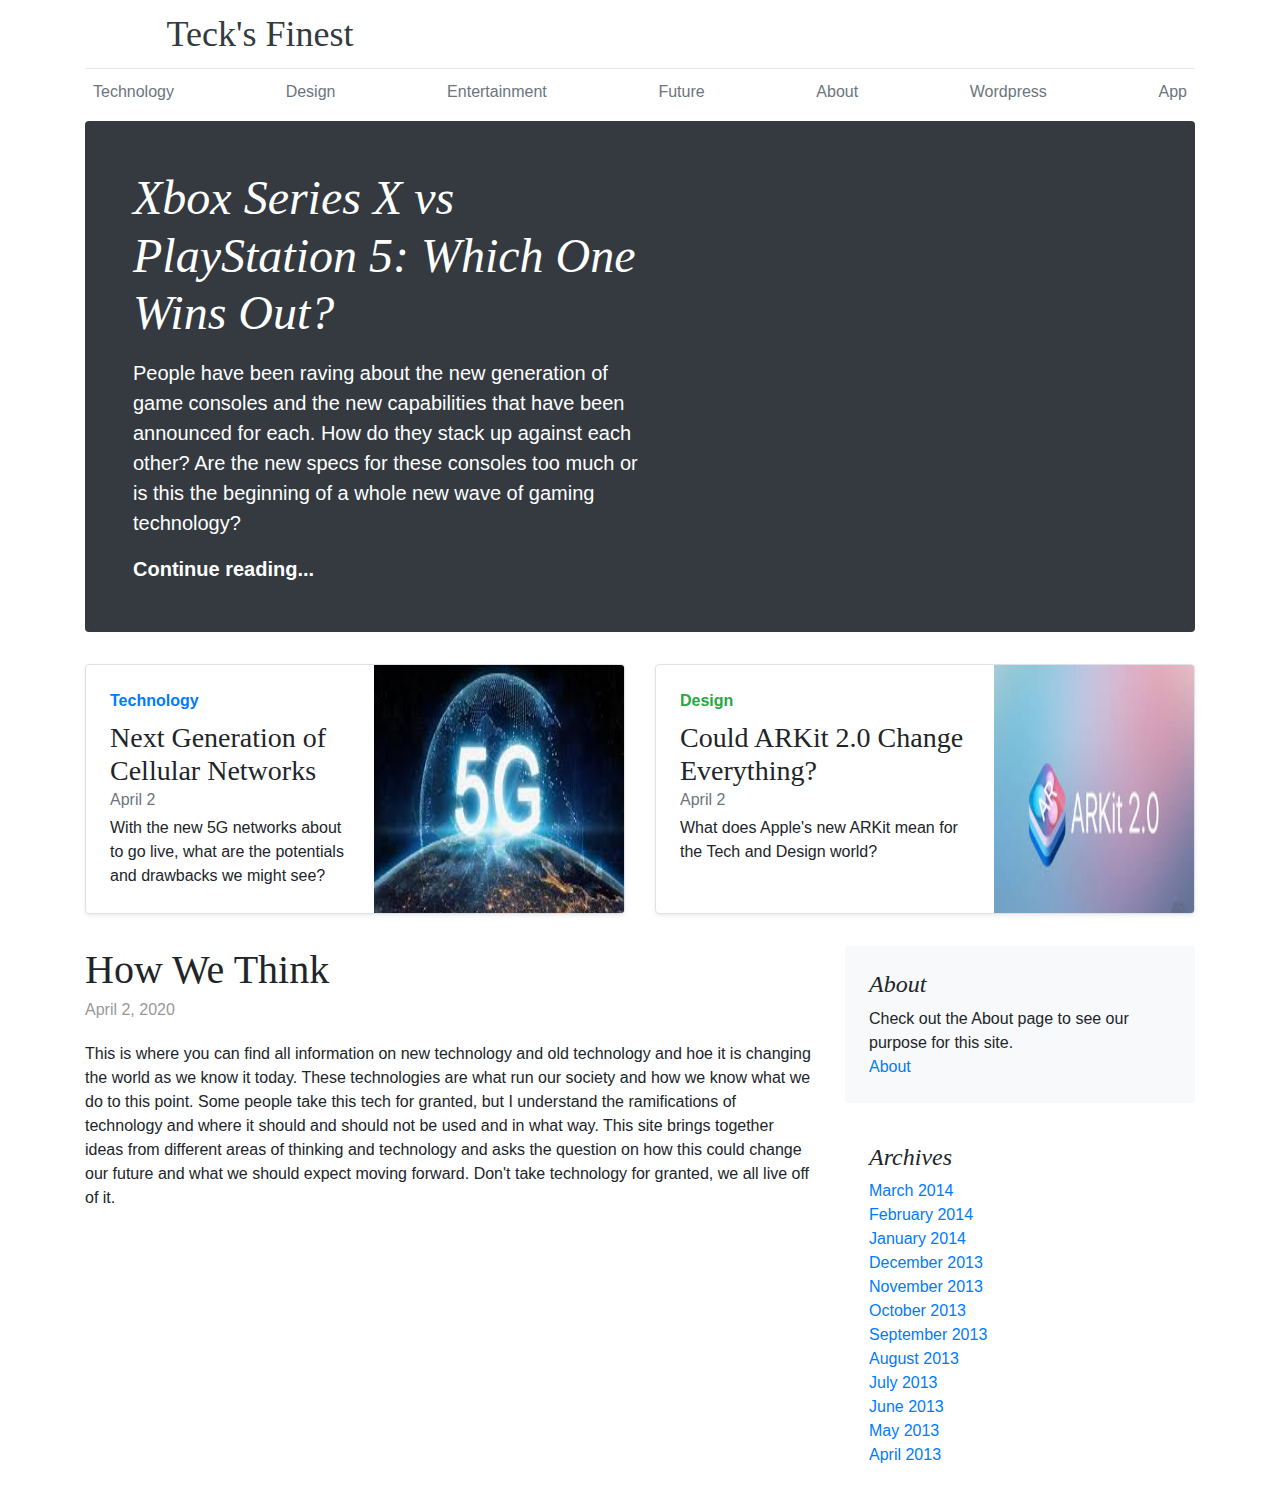
<file: index.html>
<!doctype html>
<html lang="en">
  <head>
    <!-- Required meta tags -->
    <meta charset="utf-8">
    <meta name="viewport" content="width=device-width, initial-scale=1, shrink-to-fit=no">
	<meta name="description" content="Website for making websites">
    <meta name="author" content="Peter Davies">
<!--	<link rel="icon" href="  JPEG ITEM HERE  ">-->
	  
    <!-- Bootstrap CSS -->
    <link rel="stylesheet" href="https://stackpath.bootstrapcdn.com/bootstrap/4.4.1/css/bootstrap.min.css" integrity="sha384-Vkoo8x4CGsO3+Hhxv8T/Q5PaXtkKtu6ug5TOeNV6gBiFeWPGFN9MuhOf23Q9Ifjh" crossorigin="anonymous">
	  
	<link href="css/blog.css" rel="stylesheet">

    <title>Learing Web Development</title>
  </head>
	
  <body>
    <div class="container">
  <header class="blog-header py-3">
    <div class="row flex-nowrap justify-content-between align-items-center text-center">
      <!--<div class="col-4 pt-1">
      </div>-->
      <div class="col-4 text-center">
        <a class="blog-header-logo text-dark" href="index.html">Teck's Finest</a>
      </div>
      <!--<div class="col-4 d-flex justify-content-end align-items-center">
        <a class="text-muted" href="#" aria-label="Search">
          <svg xmlns="http://www.w3.org/2000/svg" width="20" height="20" fill="none" stroke="currentColor" stroke-linecap="round" stroke-linejoin="round" stroke-width="2" class="mx-3" role="img" viewBox="0 0 24 24" focusable="false"><title>Search</title><circle cx="10.5" cy="10.5" r="7.5"/><path d="M21 21l-5.2-5.2"/></svg>
        </a>
      </div>-->
    </div>
  </header>

  <div class="nav-scroller py-1 mb-2">
    <nav class="nav d-flex justify-content-between">
      <!--<a class="p-2 text-muted" href="#">World</a>
      <a class="p-2 text-muted" href="#">U.S.</a>-->
      <a class="p-2 text-muted" href="technology.html">Technology</a>
      <a class="p-2 text-muted" href="design.html">Design</a>
      <a class="p-2 text-muted" href="entertainment.html">Entertainment</a>
      <a class="p-2 text-muted" href="future.html">Future</a>
      <a class="p-2 text-muted" href="about.html">About</a>
      <a class="p-2 text-muted" href="wordpress.html">Wordpress</a>
      <a class="p-2 text-muted" href="app.html">App</a>
      <!--<a class="p-2 text-muted" href="#">Health</a>
      <a class="p-2 text-muted" href="#">Style</a>
      <a class="p-2 text-muted" href="#">Travel</a>-->
    </nav>
  </div>

  <div class="jumbotron p-4 p-md-5 text-white rounded bg-dark">
    <div class="col-md-6 px-0">
      <h1 class="display-4 font-italic">Xbox Series X vs PlayStation 5: Which One Wins Out?</h1>
      <p class="lead my-3">People have been raving about the new generation of game consoles and the new capabilities that have been announced for each. How do they stack up against each other? Are the new specs for these consoles too much or is this the beginning of a whole new wave of gaming technology?</p>
      <p class="lead mb-0"><a href="entertainment.html" class="text-white font-weight-bold">Continue reading...</a></p>
    </div>
  </div>

  <div class="row mb-2">
    <div class="col-md-6">
      <div class="row no-gutters border rounded overflow-hidden flex-md-row mb-4 shadow-sm h-md-250 position-relative">
        <div class="col p-4 d-flex flex-column position-static">
          <strong class="d-inline-block mb-2 text-primary">Technology</strong>
          <h3 class="mb-0">Next Generation of Cellular Networks</h3>
          <div class="mb-1 text-muted">April 2</div>
          <p class="card-text mb-auto">With the new 5G networks about to go live, what are the potentials and drawbacks we might see?</p>
          <a href="technology.html" class="stretched-link">Continue reading</a>
        </div>
        <div class="col-auto d-none d-lg-block">
			<img class="bd-placeholder-img" src="Images/5G.jfif" height="300" width="250" alt="card-img-right">
          <!--<svg class="bd-placeholder-img" width="200" height="250" xmlns="http://www.w3.org/2000/svg" preserveAspectRatio="xMidYMid slice" focusable="false" role="img" aria-label="Placeholder: Thumbnail"><title>Placeholder</title><rect width="100%" height="100%" fill="#55595c"/><text x="50%" y="50%" fill="#eceeef" dy=".3em">Thumbnail</text></svg>-->
			
        </div>
      </div>
    </div>
    <div class="col-md-6">
      <div class="row no-gutters border rounded overflow-hidden flex-md-row mb-4 shadow-sm h-md-250 position-relative">
        <div class="col p-4 d-flex flex-column position-static">
          <strong class="d-inline-block mb-2 text-success">Design</strong>
          <h3 class="mb-0">Could ARKit 2.0 Change Everything?</h3>
          <div class="mb-1 text-muted">April 2</div>
          <p class="mb-auto">What does Apple's new ARKit mean for the Tech and Design world?</p>
          <a href="design.html" class="stretched-link">Continue reading</a>
        </div>
        <div class="col-auto d-none d-lg-block">
			<img class="bd-placeholder-img" src="Images/ARKit2.0.jfif" height="300" width="200" alt="card-img-right">
          <!--<svg class="bd-placeholder-img" width="200" height="250" xmlns="http://www.w3.org/2000/svg" preserveAspectRatio="xMidYMid slice" focusable="false" role="img" aria-label="Placeholder: Thumbnail"><title>Placeholder</title><rect width="100%" height="100%" fill="#55595c"/><text x="50%" y="50%" fill="#eceeef" dy=".3em">Thumbnail</text></svg>-->
        </div>
      </div>
    </div>
  </div>
</div>

<main role="main" class="container">
  <div class="row">
    <div class="col-md-8 blog-main">
      <div class="blog-post">
        <h2 class="blog-post-title">How We Think</h2>
        <p class="blog-post-meta">April 2, 2020<a href="#"></a></p>

        <p>This is where you can find all information on new technology and old technology and hoe it is changing the world as we know it today. These technologies are what run our society and how we know what we do to this point. Some people take this tech for granted, but I understand the ramifications of technology and where it should and should not be used and in what way. This site brings together ideas from different areas of thinking and technology and asks the question on how this could change our future and what we should expect moving forward. Don't take technology for granted, we all live off of it.</p>
      </div><!-- /.blog-post -->

    </div><!-- /.blog-main -->

    <aside class="col-md-4 blog-sidebar">
      <div class="p-4 mb-3 bg-light rounded">
        <h4 class="font-italic">About</h4>
        <p class="mb-0">Check out the About page to see our purpose for this site.</p>
		  <a class="mb-8" href="about.html">About</a>
      </div>

      <div class="p-4">
        <h4 class="font-italic">Archives</h4>
        <ol class="list-unstyled mb-0">
          <li><a href="index.html">March 2014</a></li>
          <li><a href="index.html">February 2014</a></li>
          <li><a href="index.html">January 2014</a></li>
          <li><a href="index.html">December 2013</a></li>
          <li><a href="index.html">November 2013</a></li>
          <li><a href="index.html">October 2013</a></li>
          <li><a href="index.html">September 2013</a></li>
          <li><a href="index.html">August 2013</a></li>
          <li><a href="index.html">July 2013</a></li>
          <li><a href="index.html">June 2013</a></li>
          <li><a href="index.html">May 2013</a></li>
          <li><a href="index.html">April 2013</a></li>
        </ol>
      </div>
    </aside><!-- /.blog-sidebar -->

  </div><!-- /.row -->

</main>

    <!-- Optional JavaScript -->
    <!-- jQuery first, then Popper.js, then Bootstrap JS -->
    <script src="https://code.jquery.com/jquery-3.4.1.slim.min.js" integrity="sha384-J6qa4849blE2+poT4WnyKhv5vZF5SrPo0iEjwBvKU7imGFAV0wwj1yYfoRSJoZ+n" crossorigin="anonymous"></script>
    <script src="https://cdn.jsdelivr.net/npm/popper.js@1.16.0/dist/umd/popper.min.js" integrity="sha384-Q6E9RHvbIyZFJoft+2mJbHaEWldlvI9IOYy5n3zV9zzTtmI3UksdQRVvoxMfooAo" crossorigin="anonymous"></script>
    <script src="https://stackpath.bootstrapcdn.com/bootstrap/4.4.1/js/bootstrap.min.js" integrity="sha384-wfSDF2E50Y2D1uUdj0O3uMBJnjuUD4Ih7YwaYd1iqfktj0Uod8GCExl3Og8ifwB6" crossorigin="anonymous"></script>
  </body>
</html>
</file>
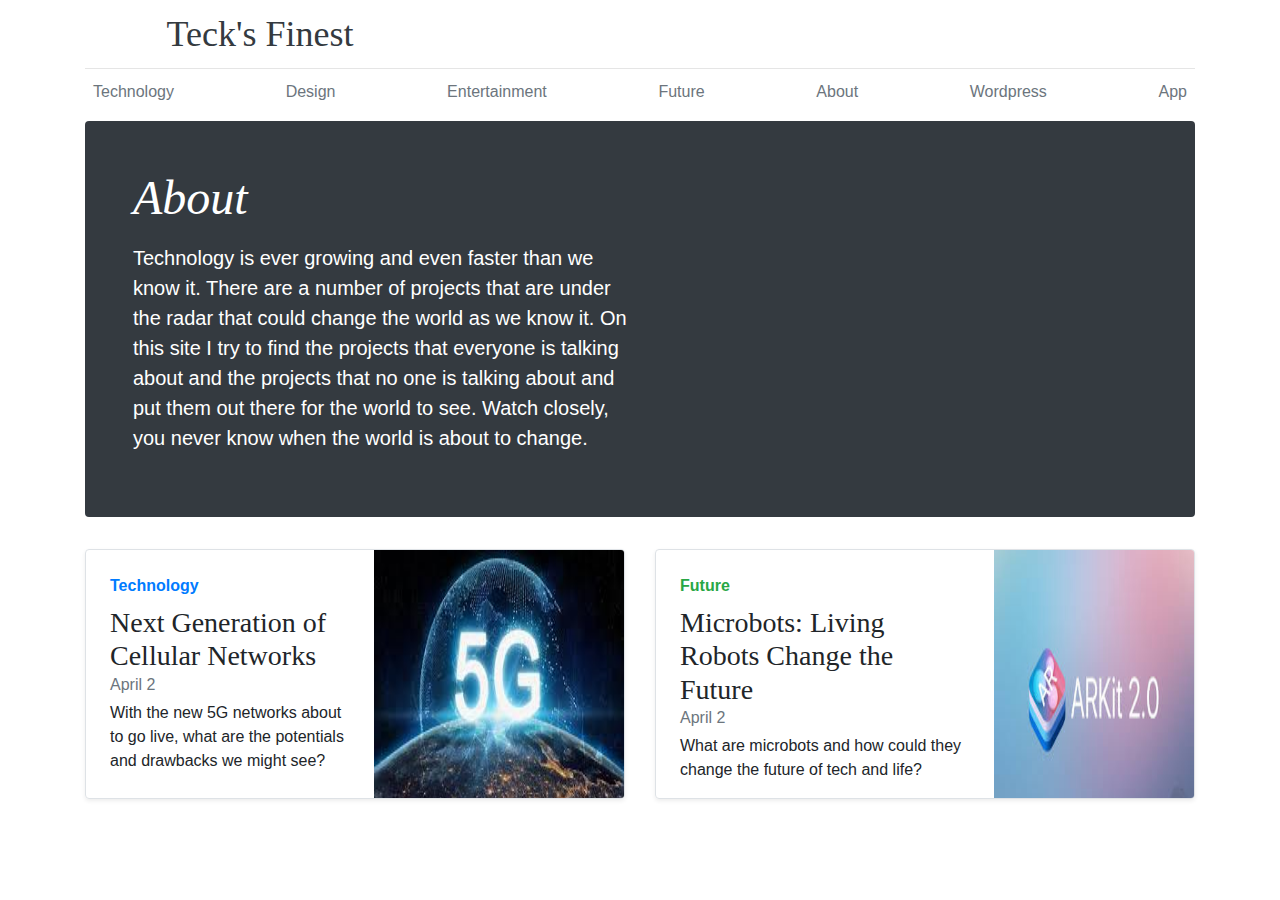
<file: about.html>
<!doctype html>
<html lang="en">
  <head>
    <!-- Required meta tags -->
    <meta charset="utf-8">
    <meta name="viewport" content="width=device-width, initial-scale=1, shrink-to-fit=no">
	<meta name="description" content="Website for making websites">
    <meta name="author" content="Peter Davies">
<!--	<link rel="icon" href="  JPEG ITEM HERE  ">-->
	  
    <!-- Bootstrap CSS -->
    <link rel="stylesheet" href="https://stackpath.bootstrapcdn.com/bootstrap/4.4.1/css/bootstrap.min.css" integrity="sha384-Vkoo8x4CGsO3+Hhxv8T/Q5PaXtkKtu6ug5TOeNV6gBiFeWPGFN9MuhOf23Q9Ifjh" crossorigin="anonymous">
	  
	<link href="css/blog.css" rel="stylesheet">

    <title>Learing Web Development</title>
  </head>
	
  <body>
    <div class="container">
  <header class="blog-header py-3">
    <div class="row flex-nowrap justify-content-between align-items-center">
      <!--<div class="col-4 pt-1">
      </div>-->
      <div class="col-4 text-center">
        <a class="blog-header-logo text-dark" href="index.html">Teck's Finest</a>
      </div>
      <!--<div class="col-4 d-flex justify-content-end align-items-center">
        <a class="text-muted" href="#" aria-label="Search">
          <svg xmlns="http://www.w3.org/2000/svg" width="20" height="20" fill="none" stroke="currentColor" stroke-linecap="round" stroke-linejoin="round" stroke-width="2" class="mx-3" role="img" viewBox="0 0 24 24" focusable="false"><title>Search</title><circle cx="10.5" cy="10.5" r="7.5"/><path d="M21 21l-5.2-5.2"/></svg>
        </a>
      </div>-->
    </div>
  </header>

  <div class="nav-scroller py-1 mb-2">
    <nav class="nav d-flex justify-content-between">
      <!--<a class="p-2 text-muted" href="#">World</a>
      <a class="p-2 text-muted" href="#">U.S.</a>-->
      <a class="p-2 text-muted" href="technology.html">Technology</a>
      <a class="p-2 text-muted" href="design.html">Design</a>
      <a class="p-2 text-muted" href="entertainment.html">Entertainment</a>
      <a class="p-2 text-muted" href="future.html">Future</a>
      <a class="p-2 text-muted" href="about.html">About</a>
      <a class="p-2 text-muted" href="wordpress.html">Wordpress</a>
      <a class="p-2 text-muted" href="app.html">App</a>
      <!--<a class="p-2 text-muted" href="#">Health</a>
      <a class="p-2 text-muted" href="#">Style</a>
      <a class="p-2 text-muted" href="#">Travel</a>-->
    </nav>
  </div>

  <div class="jumbotron p-4 p-md-5 text-white rounded bg-dark">
    <div class="col-md-6 px-0">
      <h1 class="display-4 font-italic">About</h1>
      <p class="lead my-3">Technology is ever growing and even faster than we know it. There are a number of projects that are under the radar that could change the world as we know it. On this site I try to find the projects that everyone is talking about and the projects that no one is talking about and put them out there for the world to see. Watch closely, you never know when the world is about to change.</p>
      <!--<p class="lead mb-0"><a href="#" class="text-white font-weight-bold">Continue reading...</a></p>-->
    </div>
  </div>

  <div class="row mb-2">
    <div class="col-md-6">
      <div class="row no-gutters border rounded overflow-hidden flex-md-row mb-4 shadow-sm h-md-250 position-relative">
        <div class="col p-4 d-flex flex-column position-static">
          <strong class="d-inline-block mb-2 text-primary">Technology</strong>
          <h3 class="mb-0">Next Generation of Cellular Networks</h3>
          <div class="mb-1 text-muted">April 2</div>
          <p class="card-text mb-auto">With the new 5G networks about to go live, what are the potentials and drawbacks we might see?</p>
          <a href="technology.html" class="stretched-link">Continue reading</a>
        </div>
        <div class="col-auto d-none d-lg-block">
			<img class="bd-placeholder-img" src="Images/5G.jfif" height="300" width="250" alt="card-img-right">
          <!--<svg class="bd-placeholder-img" width="200" height="250" xmlns="http://www.w3.org/2000/svg" preserveAspectRatio="xMidYMid slice" focusable="false" role="img" aria-label="Placeholder: Thumbnail"><title>Placeholder</title><rect width="100%" height="100%" fill="#55595c"/><text x="50%" y="50%" fill="#eceeef" dy=".3em">Thumbnail</text></svg>-->
			
        </div>
      </div>
    </div>
    <div class="col-md-6">
      <div class="row no-gutters border rounded overflow-hidden flex-md-row mb-4 shadow-sm h-md-250 position-relative">
        <div class="col p-4 d-flex flex-column position-static">
          <strong class="d-inline-block mb-2 text-success">Future</strong>
          <h3 class="mb-0">Microbots: Living Robots Change the Future</h3>
          <div class="mb-1 text-muted">April 2</div>
          <p class="mb-auto">What are microbots and how could they change the future of tech and life?</p>
          <a href="future.html" class="stretched-link">Continue reading</a>
        </div>
        <div class="col-auto d-none d-lg-block">
			<img class="bd-placeholder-img" src="Images/ARKit2.0.jfif" height="300" width="200" alt="card-img-right">
          <!--<svg class="bd-placeholder-img" width="200" height="250" xmlns="http://www.w3.org/2000/svg" preserveAspectRatio="xMidYMid slice" focusable="false" role="img" aria-label="Placeholder: Thumbnail"><title>Placeholder</title><rect width="100%" height="100%" fill="#55595c"/><text x="50%" y="50%" fill="#eceeef" dy=".3em">Thumbnail</text></svg>-->
        </div>
      </div>
    </div>
  </div>
</div>

<!--<main role="main" class="container">
  <div class="row">
    <div class="col-md-8 blog-main">
      <h3 class="pb-4 mb-4 font-italic border-bottom">
        From the Firehose
      </h3>

      <div class="blog-post">
        <h2 class="blog-post-title">Sample blog post</h2>
        <p class="blog-post-meta">January 1, 2014 by <a href="#">Mark</a></p>

        <p>This blog post shows a few different types of content that’s supported and styled with Bootstrap. Basic typography, images, and code are all supported.</p>
        <hr>
        <p>Cum sociis natoque penatibus et magnis <a href="#">dis parturient montes</a>, nascetur ridiculus mus. Aenean eu leo quam. Pellentesque ornare sem lacinia quam venenatis vestibulum. Sed posuere consectetur est at lobortis. Cras mattis consectetur purus sit amet fermentum.</p>
        <blockquote>
          <p>Curabitur blandit tempus porttitor. <strong>Nullam quis risus eget urna mollis</strong> ornare vel eu leo. Nullam id dolor id nibh ultricies vehicula ut id elit.</p>
        </blockquote>
        <p>Etiam porta <em>sem malesuada magna</em> mollis euismod. Cras mattis consectetur purus sit amet fermentum. Aenean lacinia bibendum nulla sed consectetur.</p>
        <h2>Heading</h2>
        <p>Vivamus sagittis lacus vel augue laoreet rutrum faucibus dolor auctor. Duis mollis, est non commodo luctus, nisi erat porttitor ligula, eget lacinia odio sem nec elit. Morbi leo risus, porta ac consectetur ac, vestibulum at eros.</p>
        <h3>Sub-heading</h3>
        <p>Cum sociis natoque penatibus et magnis dis parturient montes, nascetur ridiculus mus.</p>
        <pre><code>Example code block</code></pre>
        <p>Aenean lacinia bibendum nulla sed consectetur. Etiam porta sem malesuada magna mollis euismod. Fusce dapibus, tellus ac cursus commodo, tortor mauris condimentum nibh, ut fermentum massa.</p>
        <h3>Sub-heading</h3>
        <p>Cum sociis natoque penatibus et magnis dis parturient montes, nascetur ridiculus mus. Aenean lacinia bibendum nulla sed consectetur. Etiam porta sem malesuada magna mollis euismod. Fusce dapibus, tellus ac cursus commodo, tortor mauris condimentum nibh, ut fermentum massa justo sit amet risus.</p>
        <ul>
          <li>Praesent commodo cursus magna, vel scelerisque nisl consectetur et.</li>
          <li>Donec id elit non mi porta gravida at eget metus.</li>
          <li>Nulla vitae elit libero, a pharetra augue.</li>
        </ul>
        <p>Donec ullamcorper nulla non metus auctor fringilla. Nulla vitae elit libero, a pharetra augue.</p>
        <ol>
          <li>Vestibulum id ligula porta felis euismod semper.</li>
          <li>Cum sociis natoque penatibus et magnis dis parturient montes, nascetur ridiculus mus.</li>
          <li>Maecenas sed diam eget risus varius blandit sit amet non magna.</li>
        </ol>
        <p>Cras mattis consectetur purus sit amet fermentum. Sed posuere consectetur est at lobortis.</p>
      </div><!-- /.blog-post -->

      <!--<div class="blog-post">
        <h2 class="blog-post-title">Another blog post</h2>
        <p class="blog-post-meta">December 23, 2013 by <a href="#">Jacob</a></p>

        <p>Cum sociis natoque penatibus et magnis <a href="#">dis parturient montes</a>, nascetur ridiculus mus. Aenean eu leo quam. Pellentesque ornare sem lacinia quam venenatis vestibulum. Sed posuere consectetur est at lobortis. Cras mattis consectetur purus sit amet fermentum.</p>
        <blockquote>
          <p>Curabitur blandit tempus porttitor. <strong>Nullam quis risus eget urna mollis</strong> ornare vel eu leo. Nullam id dolor id nibh ultricies vehicula ut id elit.</p>
        </blockquote>
        <p>Etiam porta <em>sem malesuada magna</em> mollis euismod. Cras mattis consectetur purus sit amet fermentum. Aenean lacinia bibendum nulla sed consectetur.</p>
        <p>Vivamus sagittis lacus vel augue laoreet rutrum faucibus dolor auctor. Duis mollis, est non commodo luctus, nisi erat porttitor ligula, eget lacinia odio sem nec elit. Morbi leo risus, porta ac consectetur ac, vestibulum at eros.</p>
      </div><!-- /.blog-post -->

      <!--<div class="blog-post">
        <h2 class="blog-post-title">New feature</h2>
        <p class="blog-post-meta">December 14, 2013 by <a href="#">Chris</a></p>

        <p>Cum sociis natoque penatibus et magnis dis parturient montes, nascetur ridiculus mus. Aenean lacinia bibendum nulla sed consectetur. Etiam porta sem malesuada magna mollis euismod. Fusce dapibus, tellus ac cursus commodo, tortor mauris condimentum nibh, ut fermentum massa justo sit amet risus.</p>
        <ul>
          <li>Praesent commodo cursus magna, vel scelerisque nisl consectetur et.</li>
          <li>Donec id elit non mi porta gravida at eget metus.</li>
          <li>Nulla vitae elit libero, a pharetra augue.</li>
        </ul>
        <p>Etiam porta <em>sem malesuada magna</em> mollis euismod. Cras mattis consectetur purus sit amet fermentum. Aenean lacinia bibendum nulla sed consectetur.</p>
        <p>Donec ullamcorper nulla non metus auctor fringilla. Nulla vitae elit libero, a pharetra augue.</p>
      </div><!-- /.blog-post -->

      <!--<nav class="blog-pagination">
        <a class="btn btn-outline-primary" href="#">Older</a>
        <a class="btn btn-outline-secondary disabled" href="#" tabindex="-1" aria-disabled="true">Newer</a>
      </nav>

    </div><!-- /.blog-main -->

    <!--<aside class="col-md-4 blog-sidebar">
      <div class="p-4 mb-3 bg-light rounded">
        <h4 class="font-italic">About</h4>
        <p class="mb-0">Etiam porta <em>sem malesuada magna</em> mollis euismod. Cras mattis consectetur purus sit amet fermentum. Aenean lacinia bibendum nulla sed consectetur.</p>
      </div>

      <div class="p-4">
        <h4 class="font-italic">Archives</h4>
        <ol class="list-unstyled mb-0">
          <li><a href="#">March 2014</a></li>
          <li><a href="#">February 2014</a></li>
          <li><a href="#">January 2014</a></li>
          <li><a href="#">December 2013</a></li>
          <li><a href="#">November 2013</a></li>
          <li><a href="#">October 2013</a></li>
          <li><a href="#">September 2013</a></li>
          <li><a href="#">August 2013</a></li>
          <li><a href="#">July 2013</a></li>
          <li><a href="#">June 2013</a></li>
          <li><a href="#">May 2013</a></li>
          <li><a href="#">April 2013</a></li>
        </ol>
      </div>

      <div class="p-4">
        <h4 class="font-italic">Elsewhere</h4>
        <ol class="list-unstyled">
          <li><a href="#">GitHub</a></li>
          <li><a href="#">Twitter</a></li>
          <li><a href="#">Facebook</a></li>
        </ol>
      </div>
    </aside>

  </div>

</main>-->

    <!-- Optional JavaScript -->
    <!-- jQuery first, then Popper.js, then Bootstrap JS -->
    <script src="https://code.jquery.com/jquery-3.4.1.slim.min.js" integrity="sha384-J6qa4849blE2+poT4WnyKhv5vZF5SrPo0iEjwBvKU7imGFAV0wwj1yYfoRSJoZ+n" crossorigin="anonymous"></script>
    <script src="https://cdn.jsdelivr.net/npm/popper.js@1.16.0/dist/umd/popper.min.js" integrity="sha384-Q6E9RHvbIyZFJoft+2mJbHaEWldlvI9IOYy5n3zV9zzTtmI3UksdQRVvoxMfooAo" crossorigin="anonymous"></script>
    <script src="https://stackpath.bootstrapcdn.com/bootstrap/4.4.1/js/bootstrap.min.js" integrity="sha384-wfSDF2E50Y2D1uUdj0O3uMBJnjuUD4Ih7YwaYd1iqfktj0Uod8GCExl3Og8ifwB6" crossorigin="anonymous"></script>
  </body>
</html>
</file>
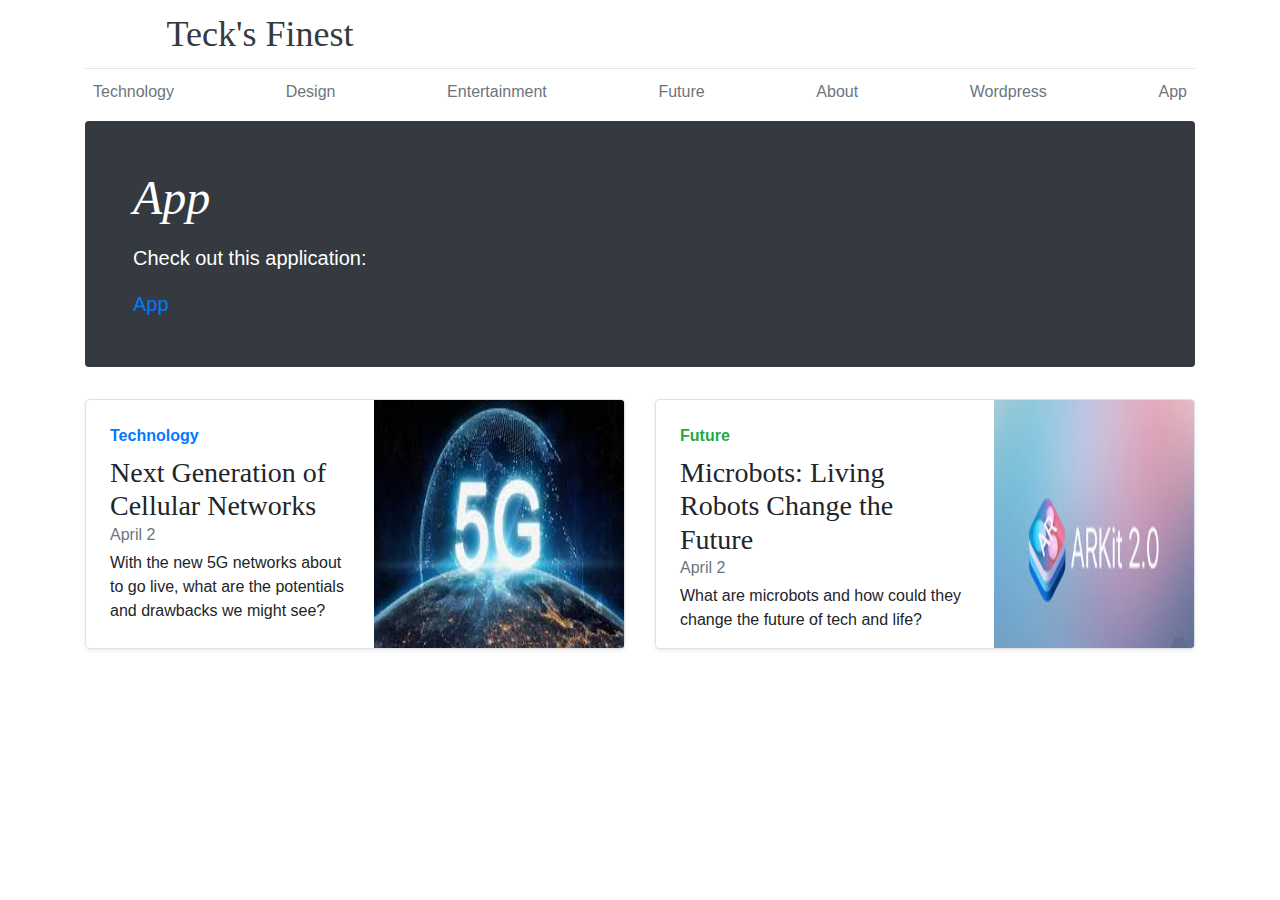
<file: app.html>
<!doctype html>
<html lang="en">
  <head>
    <!-- Required meta tags -->
    <meta charset="utf-8">
    <meta name="viewport" content="width=device-width, initial-scale=1, shrink-to-fit=no">
	<meta name="description" content="Website for making websites">
    <meta name="author" content="Peter Davies">
<!--	<link rel="icon" href="  JPEG ITEM HERE  ">-->
	  
    <!-- Bootstrap CSS -->
    <link rel="stylesheet" href="https://stackpath.bootstrapcdn.com/bootstrap/4.4.1/css/bootstrap.min.css" integrity="sha384-Vkoo8x4CGsO3+Hhxv8T/Q5PaXtkKtu6ug5TOeNV6gBiFeWPGFN9MuhOf23Q9Ifjh" crossorigin="anonymous">
	  
	<link href="css/blog.css" rel="stylesheet">

    <title>Learing Web Development</title>
  </head>
	
  <body>
    <div class="container">
  <header class="blog-header py-3">
    <div class="row flex-nowrap justify-content-between align-items-center">
      <!--<div class="col-4 pt-1">
      </div>-->
      <div class="col-4 text-center">
        <a class="blog-header-logo text-dark" href="index.html">Teck's Finest</a>
      </div>
      <!--<div class="col-4 d-flex justify-content-end align-items-center">
        <a class="text-muted" href="#" aria-label="Search">
          <svg xmlns="http://www.w3.org/2000/svg" width="20" height="20" fill="none" stroke="currentColor" stroke-linecap="round" stroke-linejoin="round" stroke-width="2" class="mx-3" role="img" viewBox="0 0 24 24" focusable="false"><title>Search</title><circle cx="10.5" cy="10.5" r="7.5"/><path d="M21 21l-5.2-5.2"/></svg>
        </a>
      </div>-->
    </div>
  </header>

  <div class="nav-scroller py-1 mb-2">
    <nav class="nav d-flex justify-content-between">
      <!--<a class="p-2 text-muted" href="#">World</a>
      <a class="p-2 text-muted" href="#">U.S.</a>-->
      <a class="p-2 text-muted" href="technology.html">Technology</a>
      <a class="p-2 text-muted" href="design.html">Design</a>
      <a class="p-2 text-muted" href="entertainment.html">Entertainment</a>
      <a class="p-2 text-muted" href="future.html">Future</a>
      <a class="p-2 text-muted" href="about.html">About</a>
      <a class="p-2 text-muted" href="wordpress.html">Wordpress</a>
      <a class="p-2 text-muted" href="app.html">App</a>
      <!--<a class="p-2 text-muted" href="#">Health</a>
      <a class="p-2 text-muted" href="#">Style</a>
      <a class="p-2 text-muted" href="#">Travel</a>-->
    </nav>
  </div>

  <div class="jumbotron p-4 p-md-5 text-white rounded bg-dark">
    <div class="col-md-6 px-0">
      <h1 class="display-4 font-italic">App</h1>
      <p class="lead my-3">Check out this application:</p>
		<a class="lead my-3" href="18.207.195.238">App</a>
      <!--<p class="lead mb-0"><a href="#" class="text-white font-weight-bold">Continue reading...</a></p>-->
    </div>
  </div>

  <div class="row mb-2">
    <div class="col-md-6">
      <div class="row no-gutters border rounded overflow-hidden flex-md-row mb-4 shadow-sm h-md-250 position-relative">
        <div class="col p-4 d-flex flex-column position-static">
          <strong class="d-inline-block mb-2 text-primary">Technology</strong>
          <h3 class="mb-0">Next Generation of Cellular Networks</h3>
          <div class="mb-1 text-muted">April 2</div>
          <p class="card-text mb-auto">With the new 5G networks about to go live, what are the potentials and drawbacks we might see?</p>
          <a href="technology.html" class="stretched-link">Continue reading</a>
        </div>
        <div class="col-auto d-none d-lg-block">
			<img class="bd-placeholder-img" src="Images/5G.jfif" height="300" width="250" alt="card-img-right">
          <!--<svg class="bd-placeholder-img" width="200" height="250" xmlns="http://www.w3.org/2000/svg" preserveAspectRatio="xMidYMid slice" focusable="false" role="img" aria-label="Placeholder: Thumbnail"><title>Placeholder</title><rect width="100%" height="100%" fill="#55595c"/><text x="50%" y="50%" fill="#eceeef" dy=".3em">Thumbnail</text></svg>-->
			
        </div>
      </div>
    </div>
    <div class="col-md-6">
      <div class="row no-gutters border rounded overflow-hidden flex-md-row mb-4 shadow-sm h-md-250 position-relative">
        <div class="col p-4 d-flex flex-column position-static">
          <strong class="d-inline-block mb-2 text-success">Future</strong>
          <h3 class="mb-0">Microbots: Living Robots Change the Future</h3>
          <div class="mb-1 text-muted">April 2</div>
          <p class="mb-auto">What are microbots and how could they change the future of tech and life?</p>
          <a href="future.html" class="stretched-link">Continue reading</a>
        </div>
        <div class="col-auto d-none d-lg-block">
			<img class="bd-placeholder-img" src="Images/ARKit2.0.jfif" height="300" width="200" alt="card-img-right">
          <!--<svg class="bd-placeholder-img" width="200" height="250" xmlns="http://www.w3.org/2000/svg" preserveAspectRatio="xMidYMid slice" focusable="false" role="img" aria-label="Placeholder: Thumbnail"><title>Placeholder</title><rect width="100%" height="100%" fill="#55595c"/><text x="50%" y="50%" fill="#eceeef" dy=".3em">Thumbnail</text></svg>-->
        </div>
      </div>
    </div>
  </div>
</div>

<!--<main role="main" class="container">
  <div class="row">
    <div class="col-md-8 blog-main">
      <h3 class="pb-4 mb-4 font-italic border-bottom">
        From the Firehose
      </h3>

      <div class="blog-post">
        <h2 class="blog-post-title">Sample blog post</h2>
        <p class="blog-post-meta">January 1, 2014 by <a href="#">Mark</a></p>

        <p>This blog post shows a few different types of content that’s supported and styled with Bootstrap. Basic typography, images, and code are all supported.</p>
        <hr>
        <p>Cum sociis natoque penatibus et magnis <a href="#">dis parturient montes</a>, nascetur ridiculus mus. Aenean eu leo quam. Pellentesque ornare sem lacinia quam venenatis vestibulum. Sed posuere consectetur est at lobortis. Cras mattis consectetur purus sit amet fermentum.</p>
        <blockquote>
          <p>Curabitur blandit tempus porttitor. <strong>Nullam quis risus eget urna mollis</strong> ornare vel eu leo. Nullam id dolor id nibh ultricies vehicula ut id elit.</p>
        </blockquote>
        <p>Etiam porta <em>sem malesuada magna</em> mollis euismod. Cras mattis consectetur purus sit amet fermentum. Aenean lacinia bibendum nulla sed consectetur.</p>
        <h2>Heading</h2>
        <p>Vivamus sagittis lacus vel augue laoreet rutrum faucibus dolor auctor. Duis mollis, est non commodo luctus, nisi erat porttitor ligula, eget lacinia odio sem nec elit. Morbi leo risus, porta ac consectetur ac, vestibulum at eros.</p>
        <h3>Sub-heading</h3>
        <p>Cum sociis natoque penatibus et magnis dis parturient montes, nascetur ridiculus mus.</p>
        <pre><code>Example code block</code></pre>
        <p>Aenean lacinia bibendum nulla sed consectetur. Etiam porta sem malesuada magna mollis euismod. Fusce dapibus, tellus ac cursus commodo, tortor mauris condimentum nibh, ut fermentum massa.</p>
        <h3>Sub-heading</h3>
        <p>Cum sociis natoque penatibus et magnis dis parturient montes, nascetur ridiculus mus. Aenean lacinia bibendum nulla sed consectetur. Etiam porta sem malesuada magna mollis euismod. Fusce dapibus, tellus ac cursus commodo, tortor mauris condimentum nibh, ut fermentum massa justo sit amet risus.</p>
        <ul>
          <li>Praesent commodo cursus magna, vel scelerisque nisl consectetur et.</li>
          <li>Donec id elit non mi porta gravida at eget metus.</li>
          <li>Nulla vitae elit libero, a pharetra augue.</li>
        </ul>
        <p>Donec ullamcorper nulla non metus auctor fringilla. Nulla vitae elit libero, a pharetra augue.</p>
        <ol>
          <li>Vestibulum id ligula porta felis euismod semper.</li>
          <li>Cum sociis natoque penatibus et magnis dis parturient montes, nascetur ridiculus mus.</li>
          <li>Maecenas sed diam eget risus varius blandit sit amet non magna.</li>
        </ol>
        <p>Cras mattis consectetur purus sit amet fermentum. Sed posuere consectetur est at lobortis.</p>
      </div><!-- /.blog-post -->

      <!--<div class="blog-post">
        <h2 class="blog-post-title">Another blog post</h2>
        <p class="blog-post-meta">December 23, 2013 by <a href="#">Jacob</a></p>

        <p>Cum sociis natoque penatibus et magnis <a href="#">dis parturient montes</a>, nascetur ridiculus mus. Aenean eu leo quam. Pellentesque ornare sem lacinia quam venenatis vestibulum. Sed posuere consectetur est at lobortis. Cras mattis consectetur purus sit amet fermentum.</p>
        <blockquote>
          <p>Curabitur blandit tempus porttitor. <strong>Nullam quis risus eget urna mollis</strong> ornare vel eu leo. Nullam id dolor id nibh ultricies vehicula ut id elit.</p>
        </blockquote>
        <p>Etiam porta <em>sem malesuada magna</em> mollis euismod. Cras mattis consectetur purus sit amet fermentum. Aenean lacinia bibendum nulla sed consectetur.</p>
        <p>Vivamus sagittis lacus vel augue laoreet rutrum faucibus dolor auctor. Duis mollis, est non commodo luctus, nisi erat porttitor ligula, eget lacinia odio sem nec elit. Morbi leo risus, porta ac consectetur ac, vestibulum at eros.</p>
      </div><!-- /.blog-post -->

      <!--<div class="blog-post">
        <h2 class="blog-post-title">New feature</h2>
        <p class="blog-post-meta">December 14, 2013 by <a href="#">Chris</a></p>

        <p>Cum sociis natoque penatibus et magnis dis parturient montes, nascetur ridiculus mus. Aenean lacinia bibendum nulla sed consectetur. Etiam porta sem malesuada magna mollis euismod. Fusce dapibus, tellus ac cursus commodo, tortor mauris condimentum nibh, ut fermentum massa justo sit amet risus.</p>
        <ul>
          <li>Praesent commodo cursus magna, vel scelerisque nisl consectetur et.</li>
          <li>Donec id elit non mi porta gravida at eget metus.</li>
          <li>Nulla vitae elit libero, a pharetra augue.</li>
        </ul>
        <p>Etiam porta <em>sem malesuada magna</em> mollis euismod. Cras mattis consectetur purus sit amet fermentum. Aenean lacinia bibendum nulla sed consectetur.</p>
        <p>Donec ullamcorper nulla non metus auctor fringilla. Nulla vitae elit libero, a pharetra augue.</p>
      </div><!-- /.blog-post -->

      <!--<nav class="blog-pagination">
        <a class="btn btn-outline-primary" href="#">Older</a>
        <a class="btn btn-outline-secondary disabled" href="#" tabindex="-1" aria-disabled="true">Newer</a>
      </nav>

    </div><!-- /.blog-main -->

    <!--<aside class="col-md-4 blog-sidebar">
      <div class="p-4 mb-3 bg-light rounded">
        <h4 class="font-italic">About</h4>
        <p class="mb-0">Etiam porta <em>sem malesuada magna</em> mollis euismod. Cras mattis consectetur purus sit amet fermentum. Aenean lacinia bibendum nulla sed consectetur.</p>
      </div>

      <div class="p-4">
        <h4 class="font-italic">Archives</h4>
        <ol class="list-unstyled mb-0">
          <li><a href="#">March 2014</a></li>
          <li><a href="#">February 2014</a></li>
          <li><a href="#">January 2014</a></li>
          <li><a href="#">December 2013</a></li>
          <li><a href="#">November 2013</a></li>
          <li><a href="#">October 2013</a></li>
          <li><a href="#">September 2013</a></li>
          <li><a href="#">August 2013</a></li>
          <li><a href="#">July 2013</a></li>
          <li><a href="#">June 2013</a></li>
          <li><a href="#">May 2013</a></li>
          <li><a href="#">April 2013</a></li>
        </ol>
      </div>

      <div class="p-4">
        <h4 class="font-italic">Elsewhere</h4>
        <ol class="list-unstyled">
          <li><a href="#">GitHub</a></li>
          <li><a href="#">Twitter</a></li>
          <li><a href="#">Facebook</a></li>
        </ol>
      </div>
    </aside>

  </div>

</main>-->

    <!-- Optional JavaScript -->
    <!-- jQuery first, then Popper.js, then Bootstrap JS -->
    <script src="https://code.jquery.com/jquery-3.4.1.slim.min.js" integrity="sha384-J6qa4849blE2+poT4WnyKhv5vZF5SrPo0iEjwBvKU7imGFAV0wwj1yYfoRSJoZ+n" crossorigin="anonymous"></script>
    <script src="https://cdn.jsdelivr.net/npm/popper.js@1.16.0/dist/umd/popper.min.js" integrity="sha384-Q6E9RHvbIyZFJoft+2mJbHaEWldlvI9IOYy5n3zV9zzTtmI3UksdQRVvoxMfooAo" crossorigin="anonymous"></script>
    <script src="https://stackpath.bootstrapcdn.com/bootstrap/4.4.1/js/bootstrap.min.js" integrity="sha384-wfSDF2E50Y2D1uUdj0O3uMBJnjuUD4Ih7YwaYd1iqfktj0Uod8GCExl3Og8ifwB6" crossorigin="anonymous"></script>
  </body>
</html>
</file>
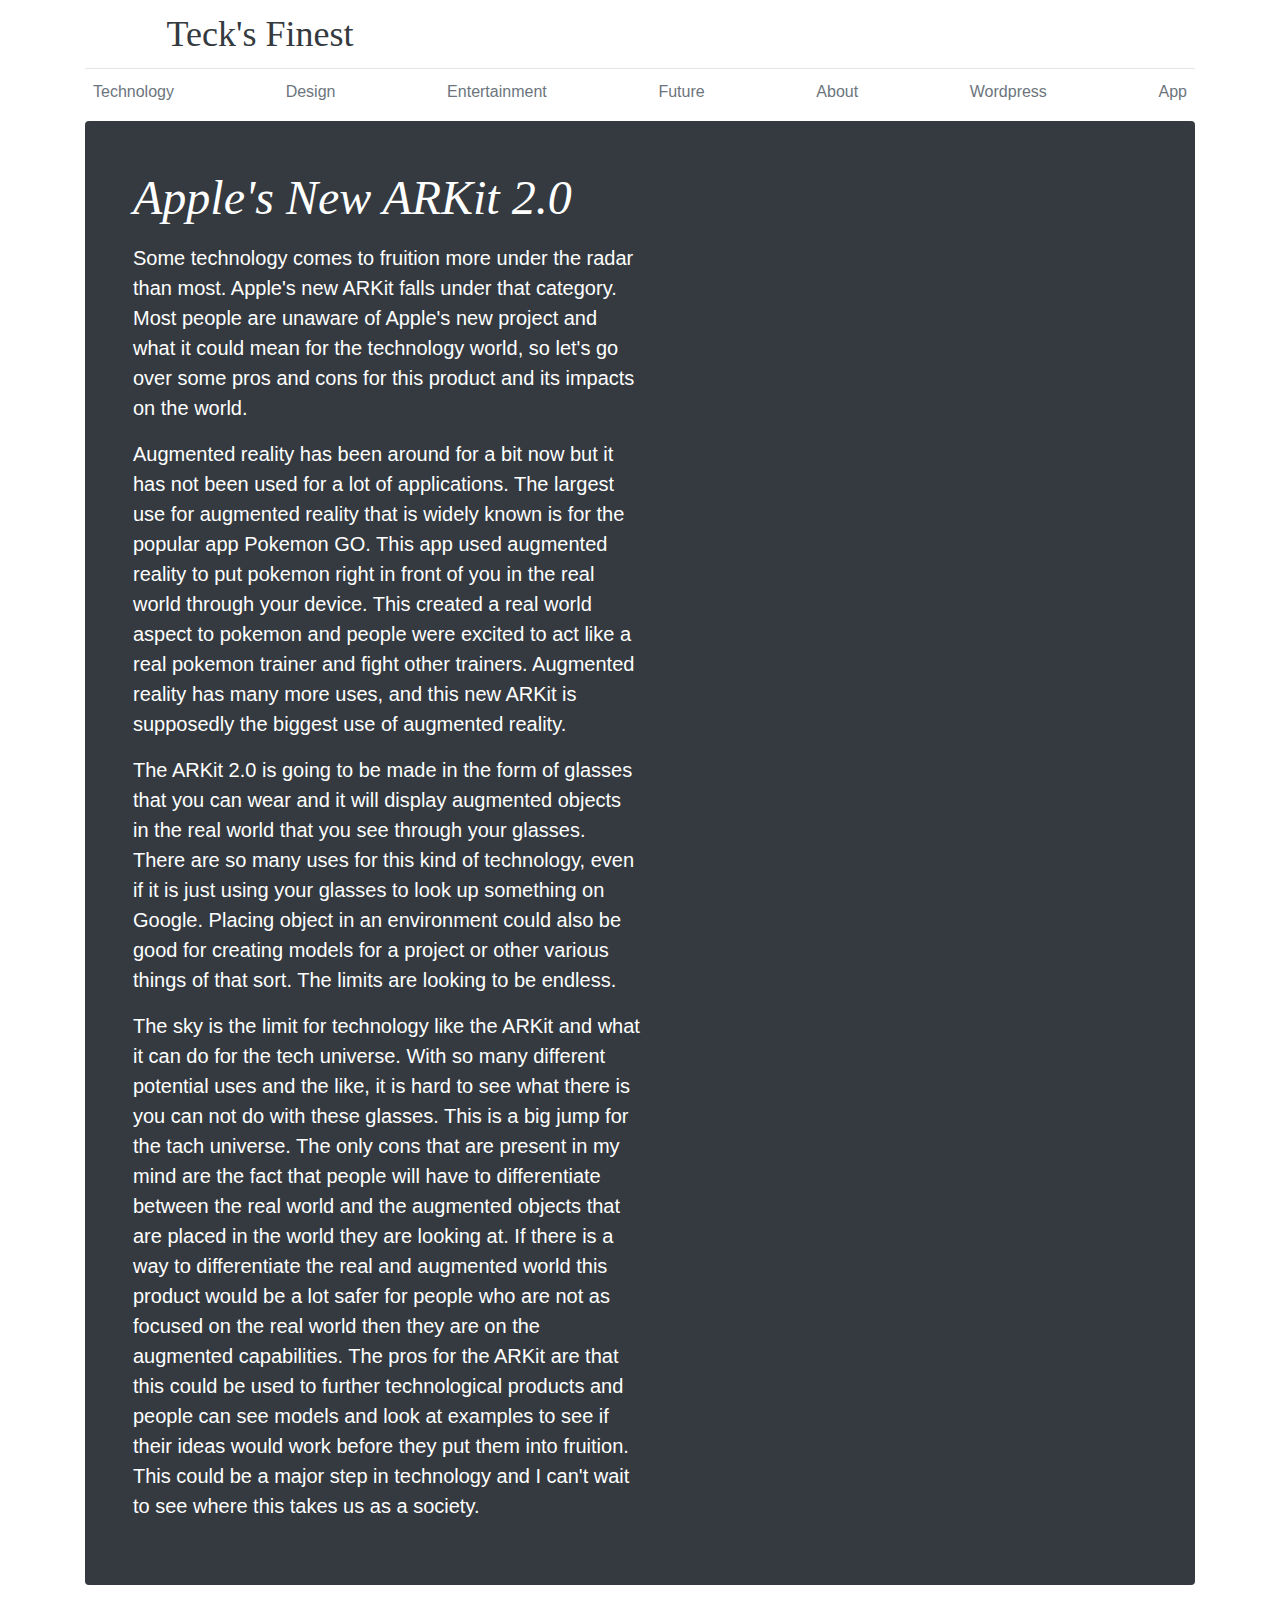
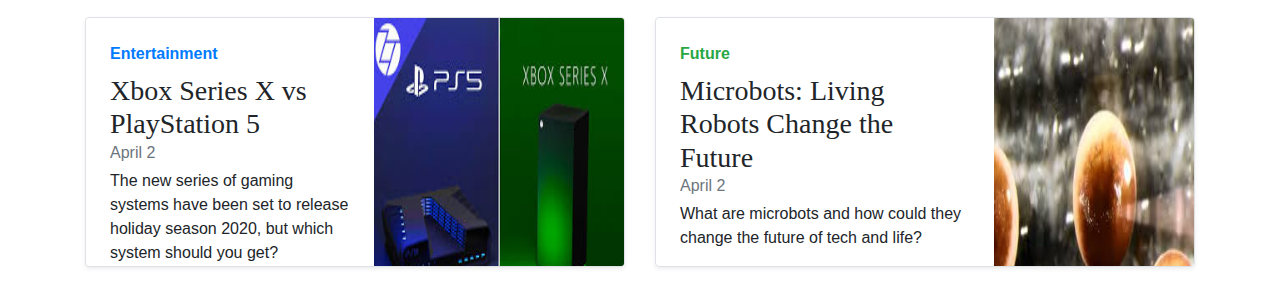
<file: design.html>
<!doctype html>
<html lang="en">
  <head>
    <!-- Required meta tags -->
    <meta charset="utf-8">
    <meta name="viewport" content="width=device-width, initial-scale=1, shrink-to-fit=no">
	<meta name="description" content="Website for making websites">
    <meta name="author" content="Peter Davies">
<!--	<link rel="icon" href="  JPEG ITEM HERE  ">-->
	  
    <!-- Bootstrap CSS -->
    <link rel="stylesheet" href="https://stackpath.bootstrapcdn.com/bootstrap/4.4.1/css/bootstrap.min.css" integrity="sha384-Vkoo8x4CGsO3+Hhxv8T/Q5PaXtkKtu6ug5TOeNV6gBiFeWPGFN9MuhOf23Q9Ifjh" crossorigin="anonymous">
	  
	<link href="css/blog.css" rel="stylesheet">

    <title>Learing Web Development</title>
  </head>
	
  <body>
    <div class="container">
  <header class="blog-header py-3">
    <div class="row flex-nowrap justify-content-between align-items-center">
      <!--<div class="col-4 pt-1">
      </div>-->
      <div class="col-4 text-center">
        <a class="blog-header-logo text-dark" href="index.html">Teck's Finest</a>
      </div>
      <!--<div class="col-4 d-flex justify-content-end align-items-center">
        <a class="text-muted" href="#" aria-label="Search">
          <svg xmlns="http://www.w3.org/2000/svg" width="20" height="20" fill="none" stroke="currentColor" stroke-linecap="round" stroke-linejoin="round" stroke-width="2" class="mx-3" role="img" viewBox="0 0 24 24" focusable="false"><title>Search</title><circle cx="10.5" cy="10.5" r="7.5"/><path d="M21 21l-5.2-5.2"/></svg>
        </a>
      </div>-->
    </div>
  </header>

  <div class="nav-scroller py-1 mb-2">
    <nav class="nav d-flex justify-content-between">
      <!--<a class="p-2 text-muted" href="#">World</a>
      <a class="p-2 text-muted" href="#">U.S.</a>-->
      <a class="p-2 text-muted" href="technology.html">Technology</a>
      <a class="p-2 text-muted" href="design.html">Design</a>
      <a class="p-2 text-muted" href="entertainment.html">Entertainment</a>
      <a class="p-2 text-muted" href="future.html">Future</a>
      <a class="p-2 text-muted" href="about.html">About</a>
      <a class="p-2 text-muted" href="wordpress.html">Wordpress</a>
      <a class="p-2 text-muted" href="app.html">App</a>
      <!--<a class="p-2 text-muted" href="#">Health</a>
      <a class="p-2 text-muted" href="#">Style</a>
      <a class="p-2 text-muted" href="#">Travel</a>-->
    </nav>
  </div>

  <div class="jumbotron p-4 p-md-5 text-white rounded bg-dark">
    <div class="col-md-6 px-0">
      <h1 class="display-4 font-italic">Apple's New ARKit 2.0</h1>
      <p class="lead my-3">Some technology comes to fruition more under the radar than most. Apple's new ARKit falls under that category. Most people are unaware of Apple's new project and what it could mean for the technology world, so let's go over some pros and cons for this product and its impacts on the world.</p>
	  <p class="lead my-3">Augmented reality has been around for a bit now but it has not been used for a lot of applications. The largest use for augmented reality that is widely known is for the popular app Pokemon GO. This app used augmented reality to put pokemon right in front of you in the real world through your device. This created a real world aspect to pokemon and people were excited to act like a real pokemon trainer and fight other trainers. Augmented reality has many more uses, and this new ARKit is supposedly the biggest use of augmented reality. </p>
		<p class="lead my-3">The ARKit 2.0 is going to be made in the form of glasses that you can wear and it will display augmented objects in the real world that you see through your glasses. There are so many uses for this kind of technology, even if it is just using your glasses to look up something on Google. Placing object in an environment could also be good for creating models for a project or other various things of that sort. The limits are looking to be endless.</p>
		<p class="lead my-3">The sky is the limit for technology like the ARKit and what it can do for the tech universe. With so many different potential uses and the like, it is hard to see what there is you can not do with these glasses. This is a big jump for the tach universe. The only cons that are present in my mind are the fact that people will have to differentiate between the real world and the augmented objects that are placed in the world they are looking at. If there is a way to differentiate the real and augmented world this product would be a lot safer for people who are not as focused on the real world then they are on the augmented capabilities. The pros for the ARKit are that this could be used to further technological products and people can see models and look at examples to see if their ideas would work before they put them into fruition. This could be a major step in technology and I can't wait to see where this takes us as a society.</p>
      <!--<p class="lead mb-0"><a href="#" class="text-white font-weight-bold">Continue reading...</a></p>-->
    </div>
  </div>

  <div class="row mb-2">
    <div class="col-md-6">
      <div class="row no-gutters border rounded overflow-hidden flex-md-row mb-4 shadow-sm h-md-250 position-relative">
        <div class="col p-4 d-flex flex-column position-static">
          <strong class="d-inline-block mb-2 text-primary">Entertainment</strong>
          <h3 class="mb-0">Xbox Series X vs PlayStation 5</h3>
          <div class="mb-1 text-muted">April 2</div>
          <p class="card-text mb-auto">The new series of gaming systems have been set to release holiday season 2020, but which system should you get?</p>
          <a href="entertainment.html" class="stretched-link">Continue reading</a>
        </div>
        <div class="col-auto d-none d-lg-block">
			<img class="bd-placeholder-img" src="Images/xbox series x vs ps5.jfif" height="300" width="250" alt="card-img-right">
          <!--<svg class="bd-placeholder-img" width="200" height="250" xmlns="http://www.w3.org/2000/svg" preserveAspectRatio="xMidYMid slice" focusable="false" role="img" aria-label="Placeholder: Thumbnail"><title>Placeholder</title><rect width="100%" height="100%" fill="#55595c"/><text x="50%" y="50%" fill="#eceeef" dy=".3em">Thumbnail</text></svg>-->
			
        </div>
      </div>
    </div>
    <div class="col-md-6">
      <div class="row no-gutters border rounded overflow-hidden flex-md-row mb-4 shadow-sm h-md-250 position-relative">
        <div class="col p-4 d-flex flex-column position-static">
          <strong class="d-inline-block mb-2 text-success">Future</strong>
          <h3 class="mb-0">Microbots: Living Robots Change the Future</h3>
          <div class="mb-1 text-muted">April 2</div>
          <p class="mb-auto">What are microbots and how could they change the future of tech and life?</p>
          <a href="future.html" class="stretched-link">Continue reading</a>
        </div>
        <div class="col-auto d-none d-lg-block">
			<img class="bd-placeholder-img" src="Images/living robots.jfif" height="300" width="200" alt="card-img-right">
          <!--<svg class="bd-placeholder-img" width="200" height="250" xmlns="http://www.w3.org/2000/svg" preserveAspectRatio="xMidYMid slice" focusable="false" role="img" aria-label="Placeholder: Thumbnail"><title>Placeholder</title><rect width="100%" height="100%" fill="#55595c"/><text x="50%" y="50%" fill="#eceeef" dy=".3em">Thumbnail</text></svg>-->
        </div>
      </div>
    </div>
  </div>
</div>

<!--<main role="main" class="container">
  <div class="row">
    <div class="col-md-8 blog-main">
      <h3 class="pb-4 mb-4 font-italic border-bottom">
        From the Firehose
      </h3>

      <div class="blog-post">
        <h2 class="blog-post-title">Sample blog post</h2>
        <p class="blog-post-meta">January 1, 2014 by <a href="#">Mark</a></p>

        <p>This blog post shows a few different types of content that’s supported and styled with Bootstrap. Basic typography, images, and code are all supported.</p>
        <hr>
        <p>Cum sociis natoque penatibus et magnis <a href="#">dis parturient montes</a>, nascetur ridiculus mus. Aenean eu leo quam. Pellentesque ornare sem lacinia quam venenatis vestibulum. Sed posuere consectetur est at lobortis. Cras mattis consectetur purus sit amet fermentum.</p>
        <blockquote>
          <p>Curabitur blandit tempus porttitor. <strong>Nullam quis risus eget urna mollis</strong> ornare vel eu leo. Nullam id dolor id nibh ultricies vehicula ut id elit.</p>
        </blockquote>
        <p>Etiam porta <em>sem malesuada magna</em> mollis euismod. Cras mattis consectetur purus sit amet fermentum. Aenean lacinia bibendum nulla sed consectetur.</p>
        <h2>Heading</h2>
        <p>Vivamus sagittis lacus vel augue laoreet rutrum faucibus dolor auctor. Duis mollis, est non commodo luctus, nisi erat porttitor ligula, eget lacinia odio sem nec elit. Morbi leo risus, porta ac consectetur ac, vestibulum at eros.</p>
        <h3>Sub-heading</h3>
        <p>Cum sociis natoque penatibus et magnis dis parturient montes, nascetur ridiculus mus.</p>
        <pre><code>Example code block</code></pre>
        <p>Aenean lacinia bibendum nulla sed consectetur. Etiam porta sem malesuada magna mollis euismod. Fusce dapibus, tellus ac cursus commodo, tortor mauris condimentum nibh, ut fermentum massa.</p>
        <h3>Sub-heading</h3>
        <p>Cum sociis natoque penatibus et magnis dis parturient montes, nascetur ridiculus mus. Aenean lacinia bibendum nulla sed consectetur. Etiam porta sem malesuada magna mollis euismod. Fusce dapibus, tellus ac cursus commodo, tortor mauris condimentum nibh, ut fermentum massa justo sit amet risus.</p>
        <ul>
          <li>Praesent commodo cursus magna, vel scelerisque nisl consectetur et.</li>
          <li>Donec id elit non mi porta gravida at eget metus.</li>
          <li>Nulla vitae elit libero, a pharetra augue.</li>
        </ul>
        <p>Donec ullamcorper nulla non metus auctor fringilla. Nulla vitae elit libero, a pharetra augue.</p>
        <ol>
          <li>Vestibulum id ligula porta felis euismod semper.</li>
          <li>Cum sociis natoque penatibus et magnis dis parturient montes, nascetur ridiculus mus.</li>
          <li>Maecenas sed diam eget risus varius blandit sit amet non magna.</li>
        </ol>
        <p>Cras mattis consectetur purus sit amet fermentum. Sed posuere consectetur est at lobortis.</p>
      </div><!-- /.blog-post -->

      <!--<div class="blog-post">
        <h2 class="blog-post-title">Another blog post</h2>
        <p class="blog-post-meta">December 23, 2013 by <a href="#">Jacob</a></p>

        <p>Cum sociis natoque penatibus et magnis <a href="#">dis parturient montes</a>, nascetur ridiculus mus. Aenean eu leo quam. Pellentesque ornare sem lacinia quam venenatis vestibulum. Sed posuere consectetur est at lobortis. Cras mattis consectetur purus sit amet fermentum.</p>
        <blockquote>
          <p>Curabitur blandit tempus porttitor. <strong>Nullam quis risus eget urna mollis</strong> ornare vel eu leo. Nullam id dolor id nibh ultricies vehicula ut id elit.</p>
        </blockquote>
        <p>Etiam porta <em>sem malesuada magna</em> mollis euismod. Cras mattis consectetur purus sit amet fermentum. Aenean lacinia bibendum nulla sed consectetur.</p>
        <p>Vivamus sagittis lacus vel augue laoreet rutrum faucibus dolor auctor. Duis mollis, est non commodo luctus, nisi erat porttitor ligula, eget lacinia odio sem nec elit. Morbi leo risus, porta ac consectetur ac, vestibulum at eros.</p>
      </div><!-- /.blog-post -->

      <!--<div class="blog-post">
        <h2 class="blog-post-title">New feature</h2>
        <p class="blog-post-meta">December 14, 2013 by <a href="#">Chris</a></p>

        <p>Cum sociis natoque penatibus et magnis dis parturient montes, nascetur ridiculus mus. Aenean lacinia bibendum nulla sed consectetur. Etiam porta sem malesuada magna mollis euismod. Fusce dapibus, tellus ac cursus commodo, tortor mauris condimentum nibh, ut fermentum massa justo sit amet risus.</p>
        <ul>
          <li>Praesent commodo cursus magna, vel scelerisque nisl consectetur et.</li>
          <li>Donec id elit non mi porta gravida at eget metus.</li>
          <li>Nulla vitae elit libero, a pharetra augue.</li>
        </ul>
        <p>Etiam porta <em>sem malesuada magna</em> mollis euismod. Cras mattis consectetur purus sit amet fermentum. Aenean lacinia bibendum nulla sed consectetur.</p>
        <p>Donec ullamcorper nulla non metus auctor fringilla. Nulla vitae elit libero, a pharetra augue.</p>
      </div><!-- /.blog-post -->

      <!--<nav class="blog-pagination">
        <a class="btn btn-outline-primary" href="#">Older</a>
        <a class="btn btn-outline-secondary disabled" href="#" tabindex="-1" aria-disabled="true">Newer</a>
      </nav>

    </div><!-- /.blog-main -->

    <!--<aside class="col-md-4 blog-sidebar">
      <div class="p-4 mb-3 bg-light rounded">
        <h4 class="font-italic">About</h4>
        <p class="mb-0">Etiam porta <em>sem malesuada magna</em> mollis euismod. Cras mattis consectetur purus sit amet fermentum. Aenean lacinia bibendum nulla sed consectetur.</p>
      </div>

      <div class="p-4">
        <h4 class="font-italic">Archives</h4>
        <ol class="list-unstyled mb-0">
          <li><a href="#">March 2014</a></li>
          <li><a href="#">February 2014</a></li>
          <li><a href="#">January 2014</a></li>
          <li><a href="#">December 2013</a></li>
          <li><a href="#">November 2013</a></li>
          <li><a href="#">October 2013</a></li>
          <li><a href="#">September 2013</a></li>
          <li><a href="#">August 2013</a></li>
          <li><a href="#">July 2013</a></li>
          <li><a href="#">June 2013</a></li>
          <li><a href="#">May 2013</a></li>
          <li><a href="#">April 2013</a></li>
        </ol>
      </div>

      <div class="p-4">
        <h4 class="font-italic">Elsewhere</h4>
        <ol class="list-unstyled">
          <li><a href="#">GitHub</a></li>
          <li><a href="#">Twitter</a></li>
          <li><a href="#">Facebook</a></li>
        </ol>
      </div>
    </aside>

  </div>

</main>-->

    <!-- Optional JavaScript -->
    <!-- jQuery first, then Popper.js, then Bootstrap JS -->
    <script src="https://code.jquery.com/jquery-3.4.1.slim.min.js" integrity="sha384-J6qa4849blE2+poT4WnyKhv5vZF5SrPo0iEjwBvKU7imGFAV0wwj1yYfoRSJoZ+n" crossorigin="anonymous"></script>
    <script src="https://cdn.jsdelivr.net/npm/popper.js@1.16.0/dist/umd/popper.min.js" integrity="sha384-Q6E9RHvbIyZFJoft+2mJbHaEWldlvI9IOYy5n3zV9zzTtmI3UksdQRVvoxMfooAo" crossorigin="anonymous"></script>
    <script src="https://stackpath.bootstrapcdn.com/bootstrap/4.4.1/js/bootstrap.min.js" integrity="sha384-wfSDF2E50Y2D1uUdj0O3uMBJnjuUD4Ih7YwaYd1iqfktj0Uod8GCExl3Og8ifwB6" crossorigin="anonymous"></script>
  </body>
</html>
</file>
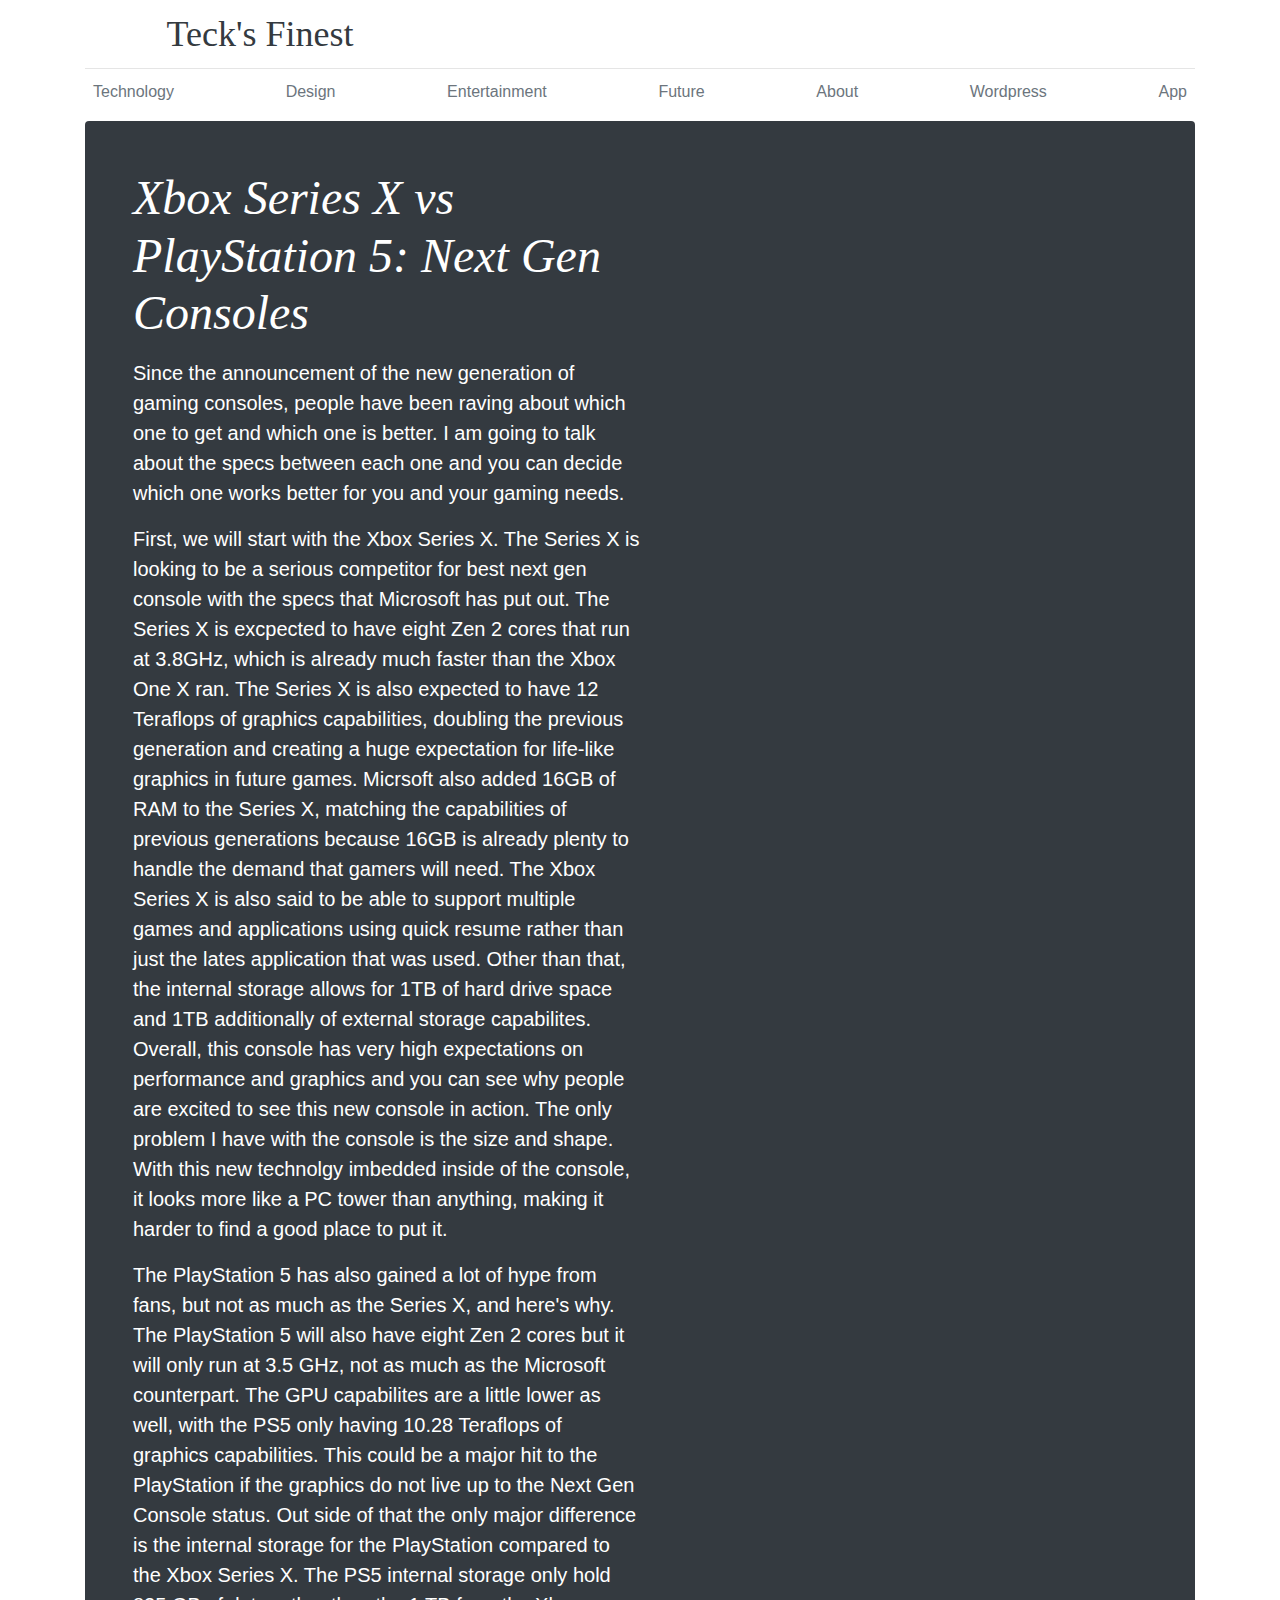
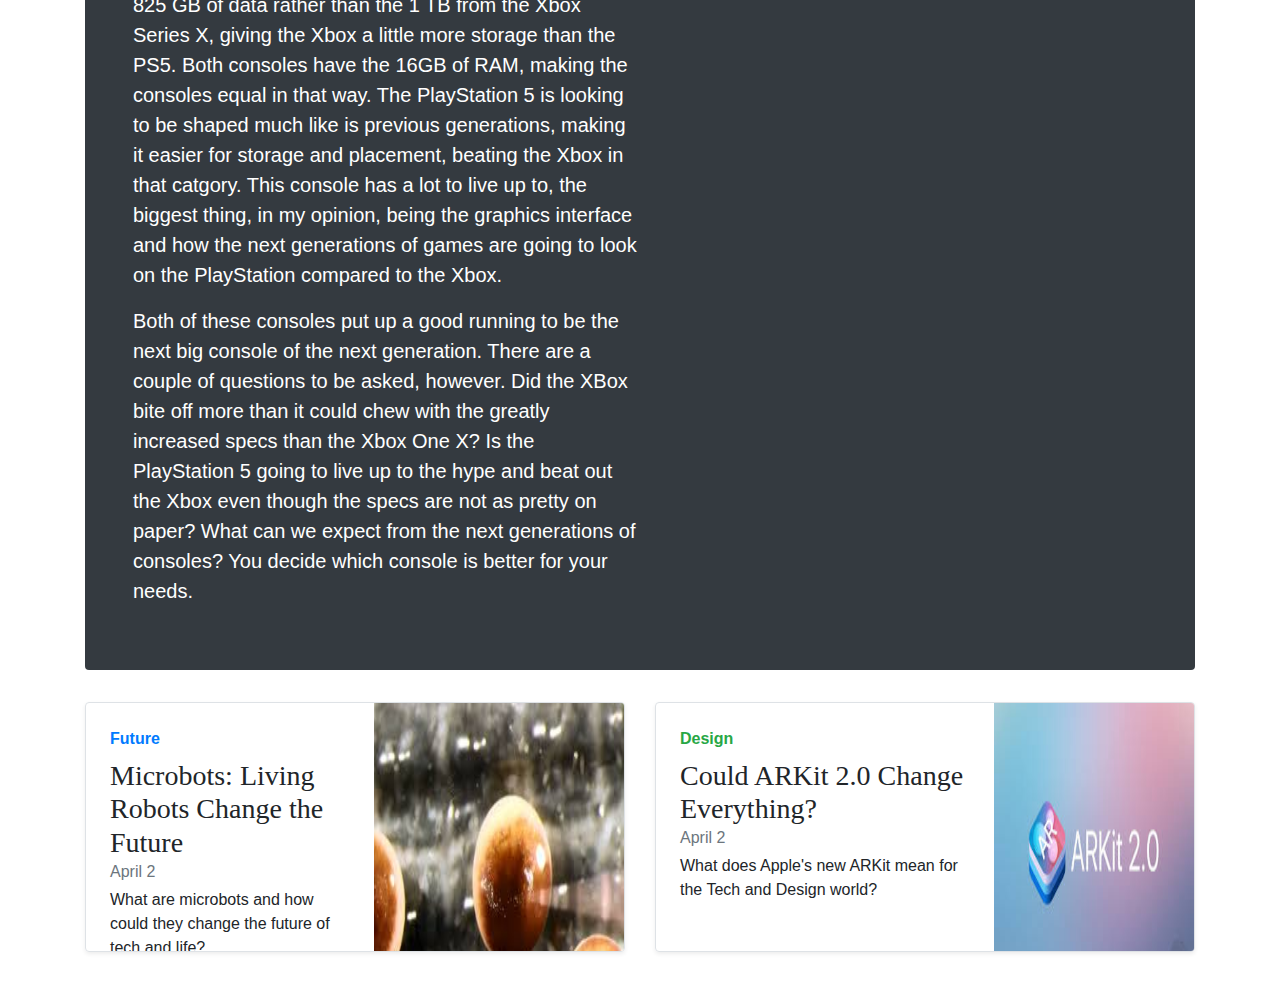
<file: entertainment.html>
<!doctype html>
<html lang="en">
  <head>
    <!-- Required meta tags -->
    <meta charset="utf-8">
    <meta name="viewport" content="width=device-width, initial-scale=1, shrink-to-fit=no">
	<meta name="description" content="Website for making websites">
    <meta name="author" content="Peter Davies">
<!--	<link rel="icon" href="  JPEG ITEM HERE  ">-->
	  
    <!-- Bootstrap CSS -->
    <link rel="stylesheet" href="https://stackpath.bootstrapcdn.com/bootstrap/4.4.1/css/bootstrap.min.css" integrity="sha384-Vkoo8x4CGsO3+Hhxv8T/Q5PaXtkKtu6ug5TOeNV6gBiFeWPGFN9MuhOf23Q9Ifjh" crossorigin="anonymous">
	  
	<link href="css/blog.css" rel="stylesheet">

    <title>Learing Web Development</title>
  </head>
	
  <body>
    <div class="container">
  <header class="blog-header py-3">
    <div class="row flex-nowrap justify-content-between align-items-center">
      <!--<div class="col-4 pt-1">
      </div>-->
      <div class="col-4 text-center">
        <a class="blog-header-logo text-dark" href="index.html">Teck's Finest</a>
      </div>
      <!--<div class="col-4 d-flex justify-content-end align-items-center">
        <a class="text-muted" href="#" aria-label="Search">
          <svg xmlns="http://www.w3.org/2000/svg" width="20" height="20" fill="none" stroke="currentColor" stroke-linecap="round" stroke-linejoin="round" stroke-width="2" class="mx-3" role="img" viewBox="0 0 24 24" focusable="false"><title>Search</title><circle cx="10.5" cy="10.5" r="7.5"/><path d="M21 21l-5.2-5.2"/></svg>
        </a>
      </div>-->
    </div>
  </header>

  <div class="nav-scroller py-1 mb-2">
    <nav class="nav d-flex justify-content-between">
      <!--<a class="p-2 text-muted" href="#">World</a>
      <a class="p-2 text-muted" href="#">U.S.</a>-->
      <a class="p-2 text-muted" href="technology.html">Technology</a>
      <a class="p-2 text-muted" href="design.html">Design</a>
      <a class="p-2 text-muted" href="entertainment.html">Entertainment</a>
      <a class="p-2 text-muted" href="future.html">Future</a>
      <a class="p-2 text-muted" href="about.html">About</a>
      <a class="p-2 text-muted" href="wordpress.html">Wordpress</a>
      <a class="p-2 text-muted" href="app.html">App</a>
      <!--<a class="p-2 text-muted" href="#">Health</a>
      <a class="p-2 text-muted" href="#">Style</a>
      <a class="p-2 text-muted" href="#">Travel</a>-->
    </nav>
  </div>

  <div class="jumbotron p-4 p-md-5 text-white rounded bg-dark">
    <div class="col-md-6 px-0">
      <h1 class="display-4 font-italic">Xbox Series X vs PlayStation 5: Next Gen Consoles</h1>
      <p class="lead my-3">Since the announcement of the new generation of gaming consoles, people have been raving about which one to get and which one is better. I am going to talk about the specs between each one and you can decide which one works better for you and your gaming needs.</p>
	  <p class="lead my-3">First, we will start with the Xbox Series X. The Series X is looking to be a serious competitor for best next gen console with the specs that Microsoft has put out. The Series X is excpected to have eight Zen 2 cores that run at 3.8GHz, which is already much faster than the Xbox One X ran. The Series X is also expected to have 12 Teraflops of graphics capabilities, doubling the previous generation and creating a huge expectation for life-like graphics in future games. Micrsoft also added 16GB of RAM to the Series X, matching the capabilities of previous generations because 16GB is already plenty to handle the demand that gamers will need. The Xbox Series X is also said to be able to support multiple games and applications using quick resume rather than just the lates application that was used. Other than that, the internal storage allows for 1TB of hard drive space and 1TB additionally of external storage capabilites. Overall, this console has very high expectations on performance and graphics and you can see why people are excited to see this new console in action. The only problem I have with the console is the size and shape. With this new technolgy imbedded inside of the console, it looks more like a PC tower than anything, making it harder to find a good place to put it.</p>
		<p class="lead my-3">The PlayStation 5 has also gained a lot of hype from fans, but not as much as the Series X, and here's why. The PlayStation 5 will also have eight Zen 2 cores but it will only run at 3.5 GHz, not as much as the Microsoft counterpart. The GPU capabilites are a little lower as well, with the PS5 only having 10.28 Teraflops of graphics capabilities. This could be a major hit to the PlayStation if the graphics do not live up to the Next Gen Console status. Out side of that the only major difference is the internal storage for the PlayStation compared to the Xbox Series X. The PS5 internal storage only hold 825 GB of data rather than the 1 TB from the Xbox Series X, giving the Xbox a little more storage than the PS5. Both consoles have the 16GB of RAM, making the consoles equal in that way. The PlayStation 5 is looking to be shaped much like is previous generations, making it easier for storage and placement, beating the Xbox in that catgory. This console has a lot to live up to, the biggest thing, in my opinion, being the graphics interface and how the next generations of games are going to look on the PlayStation compared to the Xbox.</p>
		<p class="lead my-3">Both of these consoles put up a good running to be the next big console of the next generation. There are a couple of questions to be asked, however. Did the XBox bite off more than it could chew with the greatly increased specs than the Xbox One X? Is the PlayStation 5 going to live up to the hype and beat out the Xbox even though the specs are not as pretty on paper? What can we expect from the next generations of consoles? You decide which console is better for your needs. </p>
      <!--<p class="lead mb-0"><a href="#" class="text-white font-weight-bold">Continue reading...</a></p>-->
    </div>
  </div>

  <div class="row mb-2">
    <div class="col-md-6">
      <div class="row no-gutters border rounded overflow-hidden flex-md-row mb-4 shadow-sm h-md-250 position-relative">
        <div class="col p-4 d-flex flex-column position-static">
          <strong class="d-inline-block mb-2 text-primary">Future</strong>
          <h3 class="mb-0">Microbots: Living Robots Change the Future</h3>
          <div class="mb-1 text-muted">April 2</div>
          <p class="card-text mb-auto">What are microbots and how could they change the future of tech and life?</p>
          <a href="future.html" class="stretched-link">Continue reading</a>
        </div>
        <div class="col-auto d-none d-lg-block">
			<img class="bd-placeholder-img" src="Images/living robots.jfif" height="300" width="250" alt="card-img-right">
          <!--<svg class="bd-placeholder-img" width="200" height="250" xmlns="http://www.w3.org/2000/svg" preserveAspectRatio="xMidYMid slice" focusable="false" role="img" aria-label="Placeholder: Thumbnail"><title>Placeholder</title><rect width="100%" height="100%" fill="#55595c"/><text x="50%" y="50%" fill="#eceeef" dy=".3em">Thumbnail</text></svg>-->
			
        </div>
      </div>
    </div>
    <div class="col-md-6">
      <div class="row no-gutters border rounded overflow-hidden flex-md-row mb-4 shadow-sm h-md-250 position-relative">
        <div class="col p-4 d-flex flex-column position-static">
          <strong class="d-inline-block mb-2 text-success">Design</strong>
          <h3 class="mb-0">Could ARKit 2.0 Change Everything?</h3>
          <div class="mb-1 text-muted">April 2</div>
          <p class="mb-auto">What does Apple's new ARKit mean for the Tech and Design world?</p>
          <a href="design.html" class="stretched-link">Continue reading</a>
        </div>
        <div class="col-auto d-none d-lg-block">
			<img class="bd-placeholder-img" src="Images/ARKit2.0.jfif" height="300" width="200" alt="card-img-right">
          <!--<svg class="bd-placeholder-img" width="200" height="250" xmlns="http://www.w3.org/2000/svg" preserveAspectRatio="xMidYMid slice" focusable="false" role="img" aria-label="Placeholder: Thumbnail"><title>Placeholder</title><rect width="100%" height="100%" fill="#55595c"/><text x="50%" y="50%" fill="#eceeef" dy=".3em">Thumbnail</text></svg>-->
        </div>
      </div>
    </div>
  </div>
</div>

<!--<main role="main" class="container">
  <div class="row">
    <div class="col-md-8 blog-main">
      <h3 class="pb-4 mb-4 font-italic border-bottom">
        From the Firehose
      </h3>

      <div class="blog-post">
        <h2 class="blog-post-title">Sample blog post</h2>
        <p class="blog-post-meta">January 1, 2014 by <a href="#">Mark</a></p>

        <p>This blog post shows a few different types of content that’s supported and styled with Bootstrap. Basic typography, images, and code are all supported.</p>
        <hr>
        <p>Cum sociis natoque penatibus et magnis <a href="#">dis parturient montes</a>, nascetur ridiculus mus. Aenean eu leo quam. Pellentesque ornare sem lacinia quam venenatis vestibulum. Sed posuere consectetur est at lobortis. Cras mattis consectetur purus sit amet fermentum.</p>
        <blockquote>
          <p>Curabitur blandit tempus porttitor. <strong>Nullam quis risus eget urna mollis</strong> ornare vel eu leo. Nullam id dolor id nibh ultricies vehicula ut id elit.</p>
        </blockquote>
        <p>Etiam porta <em>sem malesuada magna</em> mollis euismod. Cras mattis consectetur purus sit amet fermentum. Aenean lacinia bibendum nulla sed consectetur.</p>
        <h2>Heading</h2>
        <p>Vivamus sagittis lacus vel augue laoreet rutrum faucibus dolor auctor. Duis mollis, est non commodo luctus, nisi erat porttitor ligula, eget lacinia odio sem nec elit. Morbi leo risus, porta ac consectetur ac, vestibulum at eros.</p>
        <h3>Sub-heading</h3>
        <p>Cum sociis natoque penatibus et magnis dis parturient montes, nascetur ridiculus mus.</p>
        <pre><code>Example code block</code></pre>
        <p>Aenean lacinia bibendum nulla sed consectetur. Etiam porta sem malesuada magna mollis euismod. Fusce dapibus, tellus ac cursus commodo, tortor mauris condimentum nibh, ut fermentum massa.</p>
        <h3>Sub-heading</h3>
        <p>Cum sociis natoque penatibus et magnis dis parturient montes, nascetur ridiculus mus. Aenean lacinia bibendum nulla sed consectetur. Etiam porta sem malesuada magna mollis euismod. Fusce dapibus, tellus ac cursus commodo, tortor mauris condimentum nibh, ut fermentum massa justo sit amet risus.</p>
        <ul>
          <li>Praesent commodo cursus magna, vel scelerisque nisl consectetur et.</li>
          <li>Donec id elit non mi porta gravida at eget metus.</li>
          <li>Nulla vitae elit libero, a pharetra augue.</li>
        </ul>
        <p>Donec ullamcorper nulla non metus auctor fringilla. Nulla vitae elit libero, a pharetra augue.</p>
        <ol>
          <li>Vestibulum id ligula porta felis euismod semper.</li>
          <li>Cum sociis natoque penatibus et magnis dis parturient montes, nascetur ridiculus mus.</li>
          <li>Maecenas sed diam eget risus varius blandit sit amet non magna.</li>
        </ol>
        <p>Cras mattis consectetur purus sit amet fermentum. Sed posuere consectetur est at lobortis.</p>
      </div><!-- /.blog-post -->

      <!--<div class="blog-post">
        <h2 class="blog-post-title">Another blog post</h2>
        <p class="blog-post-meta">December 23, 2013 by <a href="#">Jacob</a></p>

        <p>Cum sociis natoque penatibus et magnis <a href="#">dis parturient montes</a>, nascetur ridiculus mus. Aenean eu leo quam. Pellentesque ornare sem lacinia quam venenatis vestibulum. Sed posuere consectetur est at lobortis. Cras mattis consectetur purus sit amet fermentum.</p>
        <blockquote>
          <p>Curabitur blandit tempus porttitor. <strong>Nullam quis risus eget urna mollis</strong> ornare vel eu leo. Nullam id dolor id nibh ultricies vehicula ut id elit.</p>
        </blockquote>
        <p>Etiam porta <em>sem malesuada magna</em> mollis euismod. Cras mattis consectetur purus sit amet fermentum. Aenean lacinia bibendum nulla sed consectetur.</p>
        <p>Vivamus sagittis lacus vel augue laoreet rutrum faucibus dolor auctor. Duis mollis, est non commodo luctus, nisi erat porttitor ligula, eget lacinia odio sem nec elit. Morbi leo risus, porta ac consectetur ac, vestibulum at eros.</p>
      </div><!-- /.blog-post -->

      <!--<div class="blog-post">
        <h2 class="blog-post-title">New feature</h2>
        <p class="blog-post-meta">December 14, 2013 by <a href="#">Chris</a></p>

        <p>Cum sociis natoque penatibus et magnis dis parturient montes, nascetur ridiculus mus. Aenean lacinia bibendum nulla sed consectetur. Etiam porta sem malesuada magna mollis euismod. Fusce dapibus, tellus ac cursus commodo, tortor mauris condimentum nibh, ut fermentum massa justo sit amet risus.</p>
        <ul>
          <li>Praesent commodo cursus magna, vel scelerisque nisl consectetur et.</li>
          <li>Donec id elit non mi porta gravida at eget metus.</li>
          <li>Nulla vitae elit libero, a pharetra augue.</li>
        </ul>
        <p>Etiam porta <em>sem malesuada magna</em> mollis euismod. Cras mattis consectetur purus sit amet fermentum. Aenean lacinia bibendum nulla sed consectetur.</p>
        <p>Donec ullamcorper nulla non metus auctor fringilla. Nulla vitae elit libero, a pharetra augue.</p>
      </div><!-- /.blog-post -->

      <!--<nav class="blog-pagination">
        <a class="btn btn-outline-primary" href="#">Older</a>
        <a class="btn btn-outline-secondary disabled" href="#" tabindex="-1" aria-disabled="true">Newer</a>
      </nav>

    </div><!-- /.blog-main -->

    <!--<aside class="col-md-4 blog-sidebar">
      <div class="p-4 mb-3 bg-light rounded">
        <h4 class="font-italic">About</h4>
        <p class="mb-0">Etiam porta <em>sem malesuada magna</em> mollis euismod. Cras mattis consectetur purus sit amet fermentum. Aenean lacinia bibendum nulla sed consectetur.</p>
      </div>

      <div class="p-4">
        <h4 class="font-italic">Archives</h4>
        <ol class="list-unstyled mb-0">
          <li><a href="#">March 2014</a></li>
          <li><a href="#">February 2014</a></li>
          <li><a href="#">January 2014</a></li>
          <li><a href="#">December 2013</a></li>
          <li><a href="#">November 2013</a></li>
          <li><a href="#">October 2013</a></li>
          <li><a href="#">September 2013</a></li>
          <li><a href="#">August 2013</a></li>
          <li><a href="#">July 2013</a></li>
          <li><a href="#">June 2013</a></li>
          <li><a href="#">May 2013</a></li>
          <li><a href="#">April 2013</a></li>
        </ol>
      </div>

      <div class="p-4">
        <h4 class="font-italic">Elsewhere</h4>
        <ol class="list-unstyled">
          <li><a href="#">GitHub</a></li>
          <li><a href="#">Twitter</a></li>
          <li><a href="#">Facebook</a></li>
        </ol>
      </div>
    </aside>

  </div>

</main>-->

    <!-- Optional JavaScript -->
    <!-- jQuery first, then Popper.js, then Bootstrap JS -->
    <script src="https://code.jquery.com/jquery-3.4.1.slim.min.js" integrity="sha384-J6qa4849blE2+poT4WnyKhv5vZF5SrPo0iEjwBvKU7imGFAV0wwj1yYfoRSJoZ+n" crossorigin="anonymous"></script>
    <script src="https://cdn.jsdelivr.net/npm/popper.js@1.16.0/dist/umd/popper.min.js" integrity="sha384-Q6E9RHvbIyZFJoft+2mJbHaEWldlvI9IOYy5n3zV9zzTtmI3UksdQRVvoxMfooAo" crossorigin="anonymous"></script>
    <script src="https://stackpath.bootstrapcdn.com/bootstrap/4.4.1/js/bootstrap.min.js" integrity="sha384-wfSDF2E50Y2D1uUdj0O3uMBJnjuUD4Ih7YwaYd1iqfktj0Uod8GCExl3Og8ifwB6" crossorigin="anonymous"></script>
  </body>
</html>
</file>
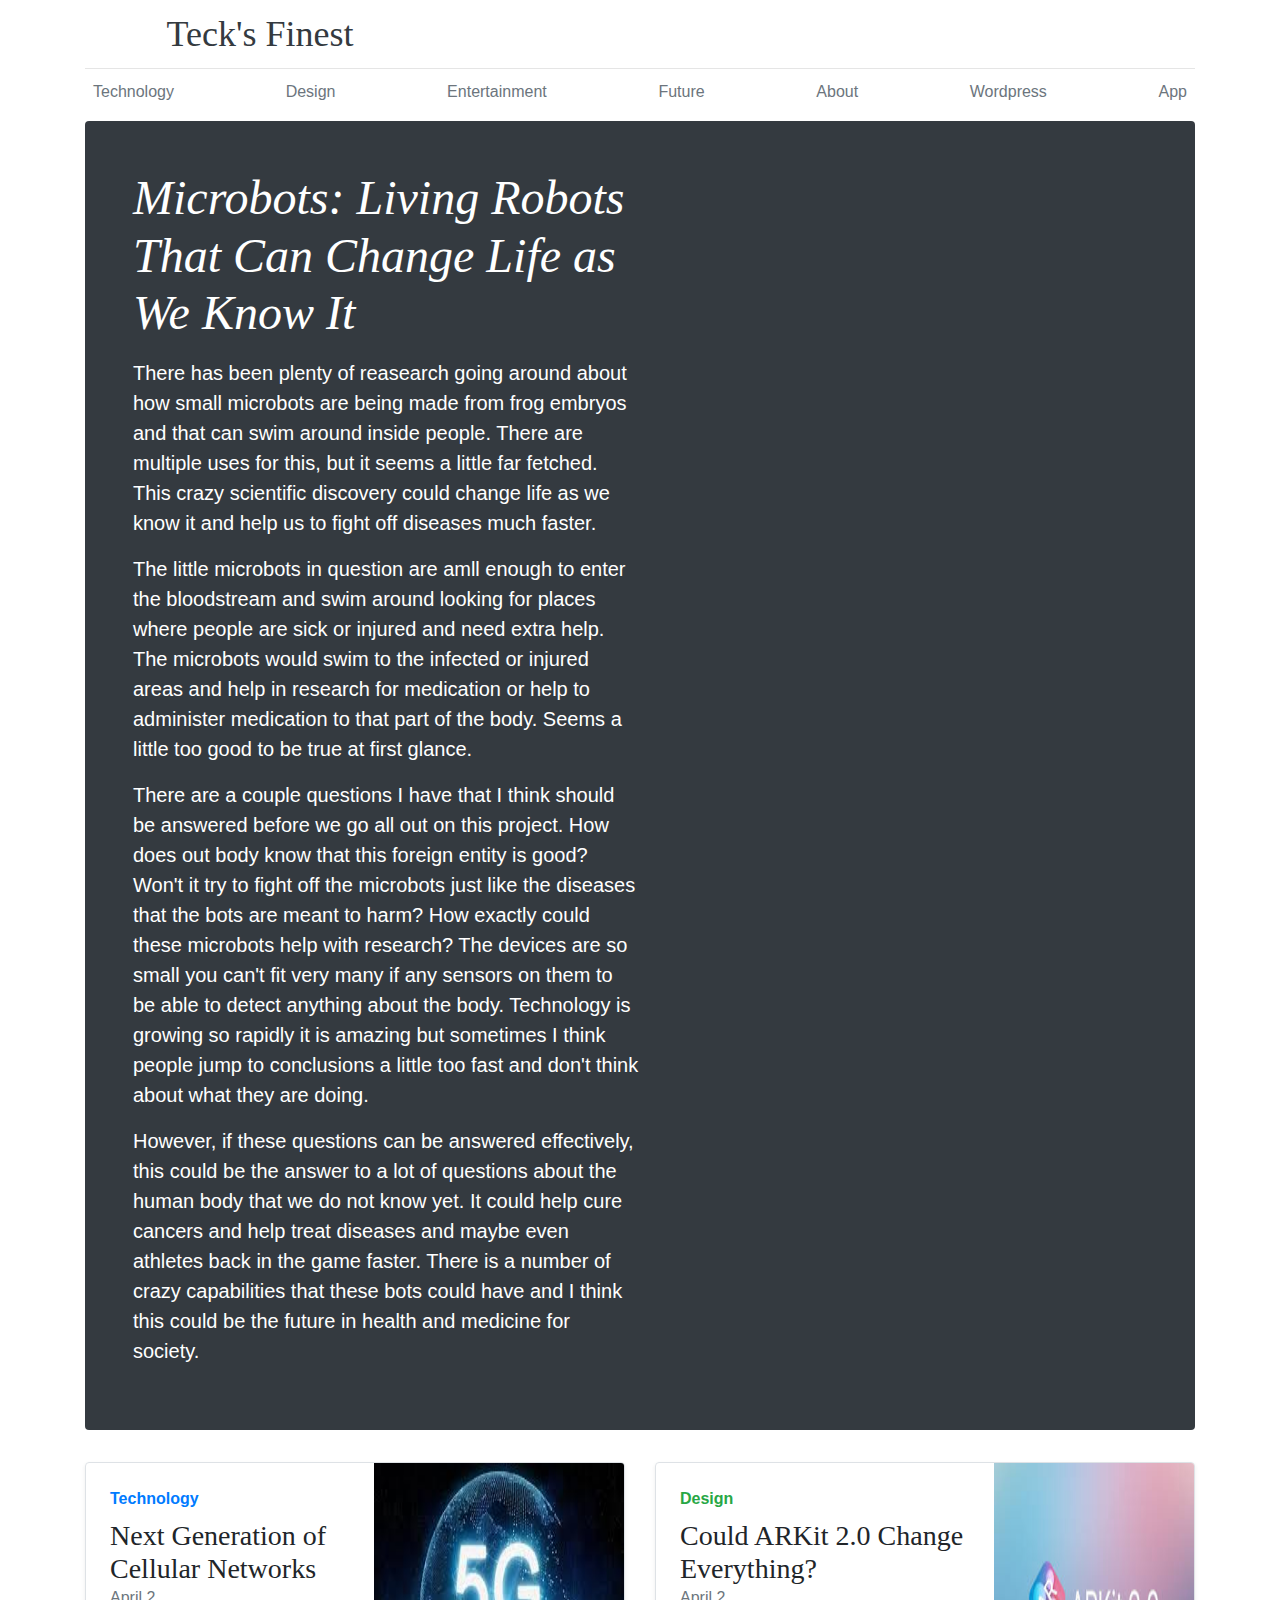
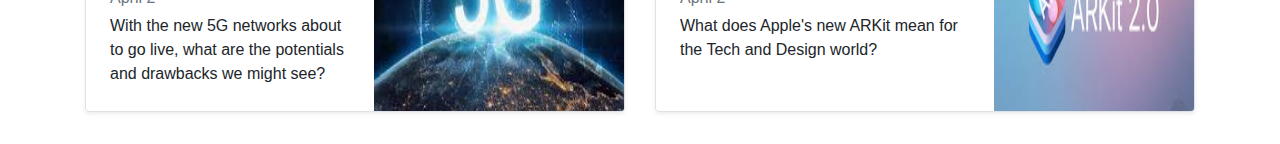
<file: future.html>
<!doctype html>
<html lang="en">
  <head>
    <!-- Required meta tags -->
    <meta charset="utf-8">
    <meta name="viewport" content="width=device-width, initial-scale=1, shrink-to-fit=no">
	<meta name="description" content="Website for making websites">
    <meta name="author" content="Peter Davies">
<!--	<link rel="icon" href="  JPEG ITEM HERE  ">-->
	  
    <!-- Bootstrap CSS -->
    <link rel="stylesheet" href="https://stackpath.bootstrapcdn.com/bootstrap/4.4.1/css/bootstrap.min.css" integrity="sha384-Vkoo8x4CGsO3+Hhxv8T/Q5PaXtkKtu6ug5TOeNV6gBiFeWPGFN9MuhOf23Q9Ifjh" crossorigin="anonymous">
	  
	<link href="css/blog.css" rel="stylesheet">

    <title>Learing Web Development</title>
  </head>
	
  <body>
    <div class="container">
  <header class="blog-header py-3">
    <div class="row flex-nowrap justify-content-between align-items-center">
     <!--<div class="col-4 pt-1">
      </div>-->
      <div class="col-4 text-center">
        <a class="blog-header-logo text-dark" href="index.html">Teck's Finest</a>
      </div>
      <!--<div class="col-4 d-flex justify-content-end align-items-center">
        <a class="text-muted" href="#" aria-label="Search">
          <svg xmlns="http://www.w3.org/2000/svg" width="20" height="20" fill="none" stroke="currentColor" stroke-linecap="round" stroke-linejoin="round" stroke-width="2" class="mx-3" role="img" viewBox="0 0 24 24" focusable="false"><title>Search</title><circle cx="10.5" cy="10.5" r="7.5"/><path d="M21 21l-5.2-5.2"/></svg>
        </a>
      </div>-->
    </div>
  </header>

  <div class="nav-scroller py-1 mb-2">
    <nav class="nav d-flex justify-content-between">
      <!--<a class="p-2 text-muted" href="#">World</a>
      <a class="p-2 text-muted" href="#">U.S.</a>-->
      <a class="p-2 text-muted" href="technology.html">Technology</a>
      <a class="p-2 text-muted" href="design.html">Design</a>
      <a class="p-2 text-muted" href="entertainment.html">Entertainment</a>
      <a class="p-2 text-muted" href="future.html">Future</a>
      <a class="p-2 text-muted" href="about.html">About</a>
      <a class="p-2 text-muted" href="wordpress.html">Wordpress</a>
      <a class="p-2 text-muted" href="app.html">App</a>
      <!--<a class="p-2 text-muted" href="#">Health</a>
      <a class="p-2 text-muted" href="#">Style</a>
      <a class="p-2 text-muted" href="#">Travel</a>-->
    </nav>
  </div>

  <div class="jumbotron p-4 p-md-5 text-white rounded bg-dark">
    <div class="col-md-6 px-0">
      <h1 class="display-4 font-italic">Microbots: Living Robots That Can Change Life as We Know It</h1>
      <p class="lead my-3">There has been plenty of reasearch going around about how small microbots are being made from frog embryos and that can swim around inside people. There are multiple uses for this, but it seems a little far fetched. This crazy scientific discovery could change life as we know it and help us to fight off diseases much faster.</p>
	  <p class="lead my-3">The little microbots in question are amll enough to enter the bloodstream and swim around looking for places where people are sick or injured and need extra help. The microbots would swim to the infected or injured areas and help in research for medication or help to administer medication to that part of the body. Seems a little too good to be true at first glance.</p>
		<p class="lead my-3">There are a couple questions I have that I think should be answered before we go all out on this project. How does out body know that this foreign entity is good? Won't it try to fight off the microbots just like the diseases that the bots are meant to harm? How exactly could these microbots help with research? The devices are so small you can't fit very many if any sensors on them to be able to detect anything about the body. Technology is growing so rapidly it is amazing but sometimes I think people jump to conclusions a little too fast and don't think about what they are doing.</p>
		<p class="lead my-3">However, if these questions can be answered effectively, this could be the answer to a lot of questions about the human body that we do not know yet. It could help cure cancers and help treat diseases and maybe even athletes back in the game faster. There is a number of crazy capabilities that these bots could have and I think this could be the future in health and medicine for society.</p>
      <!--<p class="lead mb-0"><a href="#" class="text-white font-weight-bold">Continue reading...</a></p>-->
    </div>
  </div>

  <div class="row mb-2">
    <div class="col-md-6">
      <div class="row no-gutters border rounded overflow-hidden flex-md-row mb-4 shadow-sm h-md-250 position-relative">
        <div class="col p-4 d-flex flex-column position-static">
          <strong class="d-inline-block mb-2 text-primary">Technology</strong>
          <h3 class="mb-0">Next Generation of Cellular Networks</h3>
          <div class="mb-1 text-muted">April 2</div>
          <p class="card-text mb-auto">With the new 5G networks about to go live, what are the potentials and drawbacks we might see?</p>
          <a href="technology.html" class="stretched-link">Continue reading</a>
        </div>
        <div class="col-auto d-none d-lg-block">
			<img class="bd-placeholder-img" src="Images/5G.jfif" height="300" width="250" alt="card-img-right">
          <!--<svg class="bd-placeholder-img" width="200" height="250" xmlns="http://www.w3.org/2000/svg" preserveAspectRatio="xMidYMid slice" focusable="false" role="img" aria-label="Placeholder: Thumbnail"><title>Placeholder</title><rect width="100%" height="100%" fill="#55595c"/><text x="50%" y="50%" fill="#eceeef" dy=".3em">Thumbnail</text></svg>-->
			
        </div>
      </div>
    </div>
    <div class="col-md-6">
      <div class="row no-gutters border rounded overflow-hidden flex-md-row mb-4 shadow-sm h-md-250 position-relative">
        <div class="col p-4 d-flex flex-column position-static">
          <strong class="d-inline-block mb-2 text-success">Design</strong>
          <h3 class="mb-0">Could ARKit 2.0 Change Everything?</h3>
          <div class="mb-1 text-muted">April 2</div>
          <p class="mb-auto">What does Apple's new ARKit mean for the Tech and Design world?</p>
          <a href="design.html" class="stretched-link">Continue reading</a>
        </div>
        <div class="col-auto d-none d-lg-block">
			<img class="bd-placeholder-img" src="Images/ARKit2.0.jfif" height="300" width="200" alt="card-img-right">
          <!--<svg class="bd-placeholder-img" width="200" height="250" xmlns="http://www.w3.org/2000/svg" preserveAspectRatio="xMidYMid slice" focusable="false" role="img" aria-label="Placeholder: Thumbnail"><title>Placeholder</title><rect width="100%" height="100%" fill="#55595c"/><text x="50%" y="50%" fill="#eceeef" dy=".3em">Thumbnail</text></svg>-->
        </div>
      </div>
    </div>
  </div>
</div>

<!--<main role="main" class="container">
  <div class="row">
    <div class="col-md-8 blog-main">
      <h3 class="pb-4 mb-4 font-italic border-bottom">
        From the Firehose
      </h3>

      <div class="blog-post">
        <h2 class="blog-post-title">Sample blog post</h2>
        <p class="blog-post-meta">January 1, 2014 by <a href="#">Mark</a></p>

        <p>This blog post shows a few different types of content that’s supported and styled with Bootstrap. Basic typography, images, and code are all supported.</p>
        <hr>
        <p>Cum sociis natoque penatibus et magnis <a href="#">dis parturient montes</a>, nascetur ridiculus mus. Aenean eu leo quam. Pellentesque ornare sem lacinia quam venenatis vestibulum. Sed posuere consectetur est at lobortis. Cras mattis consectetur purus sit amet fermentum.</p>
        <blockquote>
          <p>Curabitur blandit tempus porttitor. <strong>Nullam quis risus eget urna mollis</strong> ornare vel eu leo. Nullam id dolor id nibh ultricies vehicula ut id elit.</p>
        </blockquote>
        <p>Etiam porta <em>sem malesuada magna</em> mollis euismod. Cras mattis consectetur purus sit amet fermentum. Aenean lacinia bibendum nulla sed consectetur.</p>
        <h2>Heading</h2>
        <p>Vivamus sagittis lacus vel augue laoreet rutrum faucibus dolor auctor. Duis mollis, est non commodo luctus, nisi erat porttitor ligula, eget lacinia odio sem nec elit. Morbi leo risus, porta ac consectetur ac, vestibulum at eros.</p>
        <h3>Sub-heading</h3>
        <p>Cum sociis natoque penatibus et magnis dis parturient montes, nascetur ridiculus mus.</p>
        <pre><code>Example code block</code></pre>
        <p>Aenean lacinia bibendum nulla sed consectetur. Etiam porta sem malesuada magna mollis euismod. Fusce dapibus, tellus ac cursus commodo, tortor mauris condimentum nibh, ut fermentum massa.</p>
        <h3>Sub-heading</h3>
        <p>Cum sociis natoque penatibus et magnis dis parturient montes, nascetur ridiculus mus. Aenean lacinia bibendum nulla sed consectetur. Etiam porta sem malesuada magna mollis euismod. Fusce dapibus, tellus ac cursus commodo, tortor mauris condimentum nibh, ut fermentum massa justo sit amet risus.</p>
        <ul>
          <li>Praesent commodo cursus magna, vel scelerisque nisl consectetur et.</li>
          <li>Donec id elit non mi porta gravida at eget metus.</li>
          <li>Nulla vitae elit libero, a pharetra augue.</li>
        </ul>
        <p>Donec ullamcorper nulla non metus auctor fringilla. Nulla vitae elit libero, a pharetra augue.</p>
        <ol>
          <li>Vestibulum id ligula porta felis euismod semper.</li>
          <li>Cum sociis natoque penatibus et magnis dis parturient montes, nascetur ridiculus mus.</li>
          <li>Maecenas sed diam eget risus varius blandit sit amet non magna.</li>
        </ol>
        <p>Cras mattis consectetur purus sit amet fermentum. Sed posuere consectetur est at lobortis.</p>
      </div><!-- /.blog-post -->

      <!--<div class="blog-post">
        <h2 class="blog-post-title">Another blog post</h2>
        <p class="blog-post-meta">December 23, 2013 by <a href="#">Jacob</a></p>

        <p>Cum sociis natoque penatibus et magnis <a href="#">dis parturient montes</a>, nascetur ridiculus mus. Aenean eu leo quam. Pellentesque ornare sem lacinia quam venenatis vestibulum. Sed posuere consectetur est at lobortis. Cras mattis consectetur purus sit amet fermentum.</p>
        <blockquote>
          <p>Curabitur blandit tempus porttitor. <strong>Nullam quis risus eget urna mollis</strong> ornare vel eu leo. Nullam id dolor id nibh ultricies vehicula ut id elit.</p>
        </blockquote>
        <p>Etiam porta <em>sem malesuada magna</em> mollis euismod. Cras mattis consectetur purus sit amet fermentum. Aenean lacinia bibendum nulla sed consectetur.</p>
        <p>Vivamus sagittis lacus vel augue laoreet rutrum faucibus dolor auctor. Duis mollis, est non commodo luctus, nisi erat porttitor ligula, eget lacinia odio sem nec elit. Morbi leo risus, porta ac consectetur ac, vestibulum at eros.</p>
      </div><!-- /.blog-post -->

      <!--<div class="blog-post">
        <h2 class="blog-post-title">New feature</h2>
        <p class="blog-post-meta">December 14, 2013 by <a href="#">Chris</a></p>

        <p>Cum sociis natoque penatibus et magnis dis parturient montes, nascetur ridiculus mus. Aenean lacinia bibendum nulla sed consectetur. Etiam porta sem malesuada magna mollis euismod. Fusce dapibus, tellus ac cursus commodo, tortor mauris condimentum nibh, ut fermentum massa justo sit amet risus.</p>
        <ul>
          <li>Praesent commodo cursus magna, vel scelerisque nisl consectetur et.</li>
          <li>Donec id elit non mi porta gravida at eget metus.</li>
          <li>Nulla vitae elit libero, a pharetra augue.</li>
        </ul>
        <p>Etiam porta <em>sem malesuada magna</em> mollis euismod. Cras mattis consectetur purus sit amet fermentum. Aenean lacinia bibendum nulla sed consectetur.</p>
        <p>Donec ullamcorper nulla non metus auctor fringilla. Nulla vitae elit libero, a pharetra augue.</p>
      </div><!-- /.blog-post -->

      <!--<nav class="blog-pagination">
        <a class="btn btn-outline-primary" href="#">Older</a>
        <a class="btn btn-outline-secondary disabled" href="#" tabindex="-1" aria-disabled="true">Newer</a>
      </nav>

    </div><!-- /.blog-main -->

    <!--<aside class="col-md-4 blog-sidebar">
      <div class="p-4 mb-3 bg-light rounded">
        <h4 class="font-italic">About</h4>
        <p class="mb-0">Etiam porta <em>sem malesuada magna</em> mollis euismod. Cras mattis consectetur purus sit amet fermentum. Aenean lacinia bibendum nulla sed consectetur.</p>
      </div>

      <div class="p-4">
        <h4 class="font-italic">Archives</h4>
        <ol class="list-unstyled mb-0">
          <li><a href="#">March 2014</a></li>
          <li><a href="#">February 2014</a></li>
          <li><a href="#">January 2014</a></li>
          <li><a href="#">December 2013</a></li>
          <li><a href="#">November 2013</a></li>
          <li><a href="#">October 2013</a></li>
          <li><a href="#">September 2013</a></li>
          <li><a href="#">August 2013</a></li>
          <li><a href="#">July 2013</a></li>
          <li><a href="#">June 2013</a></li>
          <li><a href="#">May 2013</a></li>
          <li><a href="#">April 2013</a></li>
        </ol>
      </div>

      <div class="p-4">
        <h4 class="font-italic">Elsewhere</h4>
        <ol class="list-unstyled">
          <li><a href="#">GitHub</a></li>
          <li><a href="#">Twitter</a></li>
          <li><a href="#">Facebook</a></li>
        </ol>
      </div>
    </aside>

  </div>

</main>-->

    <!-- Optional JavaScript -->
    <!-- jQuery first, then Popper.js, then Bootstrap JS -->
    <script src="https://code.jquery.com/jquery-3.4.1.slim.min.js" integrity="sha384-J6qa4849blE2+poT4WnyKhv5vZF5SrPo0iEjwBvKU7imGFAV0wwj1yYfoRSJoZ+n" crossorigin="anonymous"></script>
    <script src="https://cdn.jsdelivr.net/npm/popper.js@1.16.0/dist/umd/popper.min.js" integrity="sha384-Q6E9RHvbIyZFJoft+2mJbHaEWldlvI9IOYy5n3zV9zzTtmI3UksdQRVvoxMfooAo" crossorigin="anonymous"></script>
    <script src="https://stackpath.bootstrapcdn.com/bootstrap/4.4.1/js/bootstrap.min.js" integrity="sha384-wfSDF2E50Y2D1uUdj0O3uMBJnjuUD4Ih7YwaYd1iqfktj0Uod8GCExl3Og8ifwB6" crossorigin="anonymous"></script>
  </body>
</html>
</file>
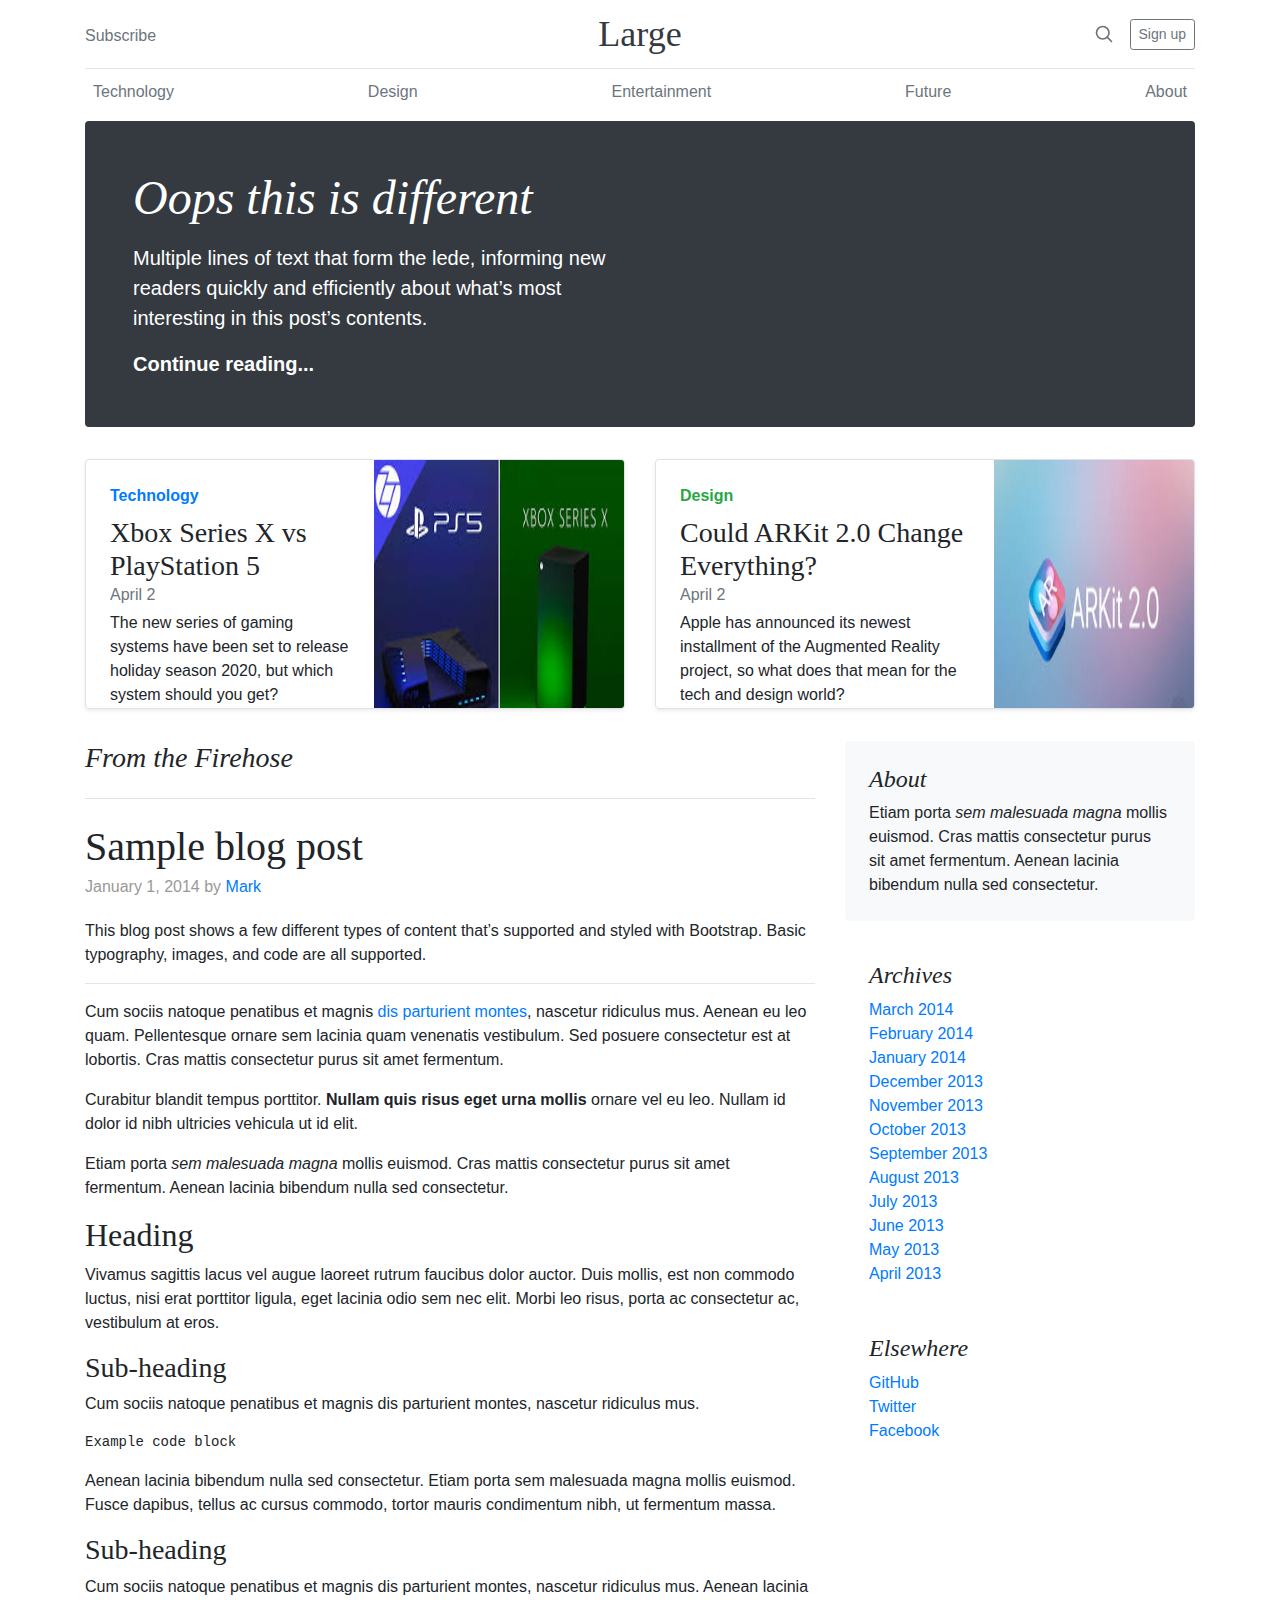
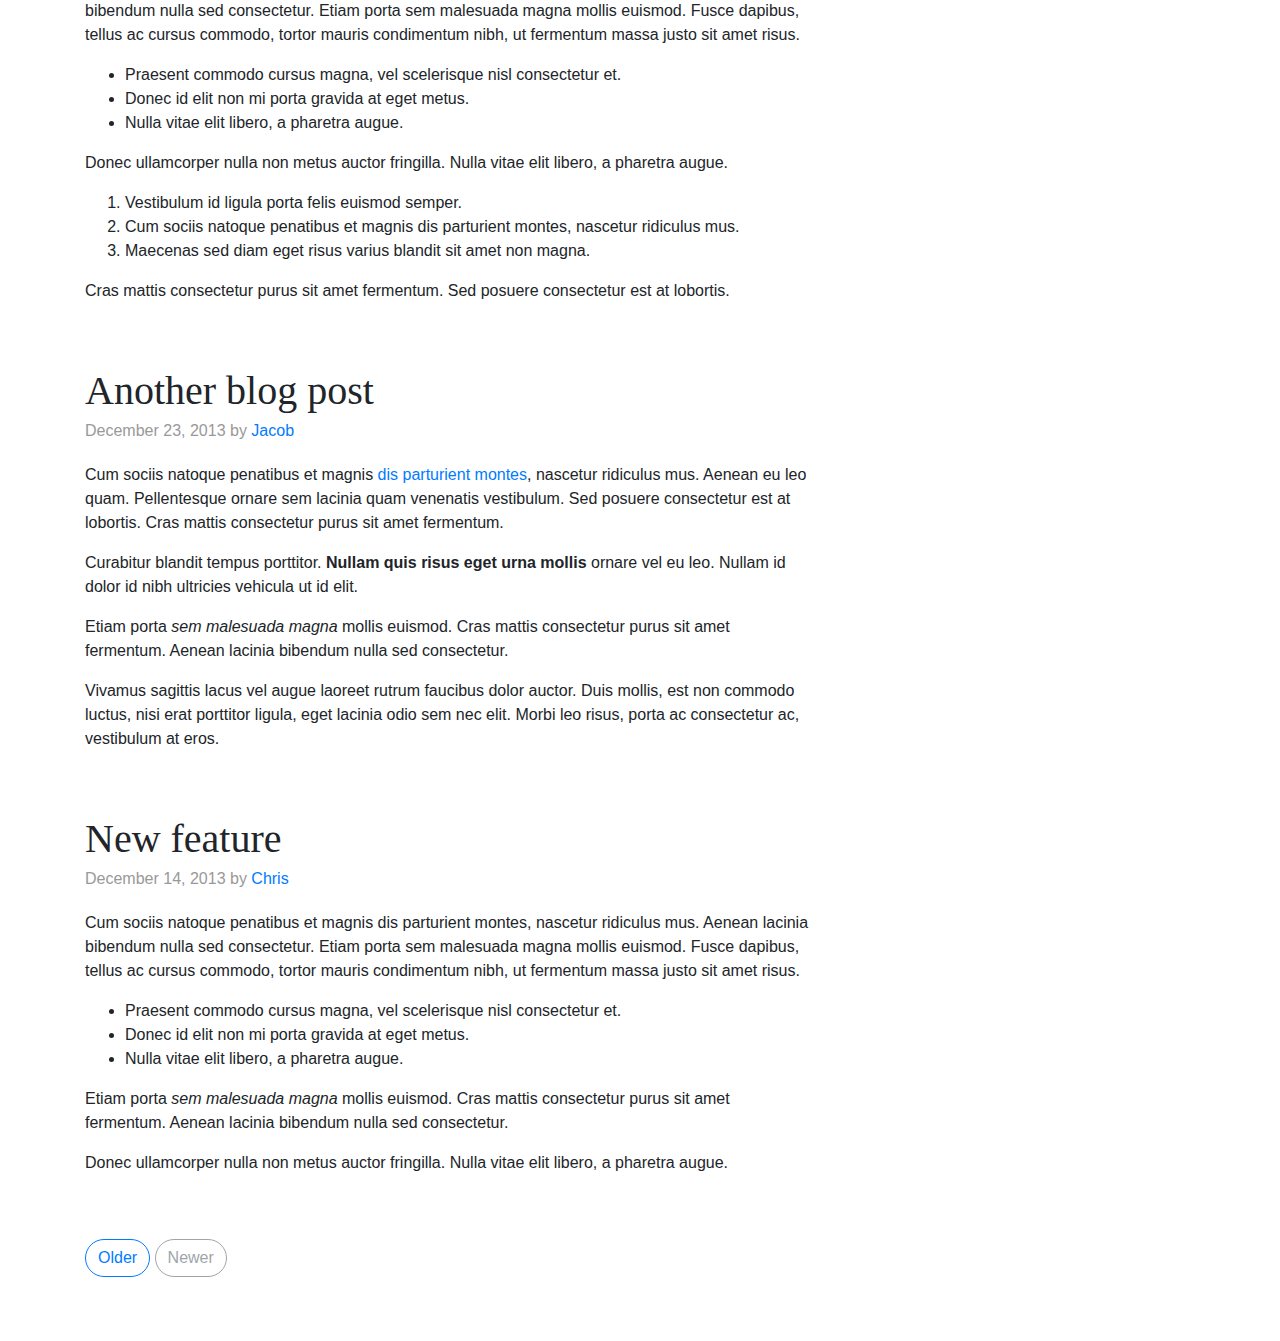
<file: technology.html>
<!doctype html>
<html lang="en">
  <head>
    <!-- Required meta tags -->
    <meta charset="utf-8">
    <meta name="viewport" content="width=device-width, initial-scale=1, shrink-to-fit=no">
	<meta name="description" content="Website for making websites">
    <meta name="author" content="Peter Davies">
<!--	<link rel="icon" href="  JPEG ITEM HERE  ">-->
	  
    <!-- Bootstrap CSS -->
    <link rel="stylesheet" href="https://stackpath.bootstrapcdn.com/bootstrap/4.4.1/css/bootstrap.min.css" integrity="sha384-Vkoo8x4CGsO3+Hhxv8T/Q5PaXtkKtu6ug5TOeNV6gBiFeWPGFN9MuhOf23Q9Ifjh" crossorigin="anonymous">
	  
	<link href="css/blog.css" rel="stylesheet">

    <title>Learing Web Development</title>
  </head>
	
  <body>
    <div class="container">
  <header class="blog-header py-3">
    <div class="row flex-nowrap justify-content-between align-items-center">
      <div class="col-4 pt-1">
        <a class="text-muted" href="#">Subscribe</a>
      </div>
      <div class="col-4 text-center">
        <a class="blog-header-logo text-dark" href="#">Large</a>
      </div>
      <div class="col-4 d-flex justify-content-end align-items-center">
        <a class="text-muted" href="#" aria-label="Search">
          <svg xmlns="http://www.w3.org/2000/svg" width="20" height="20" fill="none" stroke="currentColor" stroke-linecap="round" stroke-linejoin="round" stroke-width="2" class="mx-3" role="img" viewBox="0 0 24 24" focusable="false"><title>Search</title><circle cx="10.5" cy="10.5" r="7.5"/><path d="M21 21l-5.2-5.2"/></svg>
        </a>
        <a class="btn btn-sm btn-outline-secondary" href="#">Sign up</a>
      </div>
    </div>
  </header>

  <div class="nav-scroller py-1 mb-2">
    <nav class="nav d-flex justify-content-between">
      <!--<a class="p-2 text-muted" href="#">World</a>
      <a class="p-2 text-muted" href="#">U.S.</a>-->
      <a class="p-2 text-muted" href="technology.html">Technology</a>
      <a class="p-2 text-muted" href="#">Design</a>
      <a class="p-2 text-muted" href="#">Entertainment</a>
      <a class="p-2 text-muted" href="#">Future</a>
      <a class="p-2 text-muted" href="#">About</a>
      <!--<a class="p-2 text-muted" href="#">Opinion</a>
      <a class="p-2 text-muted" href="#">Science</a>
      <a class="p-2 text-muted" href="#">Health</a>
      <a class="p-2 text-muted" href="#">Style</a>
      <a class="p-2 text-muted" href="#">Travel</a>-->
    </nav>
  </div>

  <div class="jumbotron p-4 p-md-5 text-white rounded bg-dark">
    <div class="col-md-6 px-0">
      <h1 class="display-4 font-italic">Oops this is different</h1>
      <p class="lead my-3">Multiple lines of text that form the lede, informing new readers quickly and efficiently about what’s most interesting in this post’s contents.</p>
      <p class="lead mb-0"><a href="#" class="text-white font-weight-bold">Continue reading...</a></p>
    </div>
  </div>

  <div class="row mb-2">
    <div class="col-md-6">
      <div class="row no-gutters border rounded overflow-hidden flex-md-row mb-4 shadow-sm h-md-250 position-relative">
        <div class="col p-4 d-flex flex-column position-static">
          <strong class="d-inline-block mb-2 text-primary">Technology</strong>
          <h3 class="mb-0">Xbox Series X vs PlayStation 5</h3>
          <div class="mb-1 text-muted">April 2</div>
          <p class="card-text mb-auto">The new series of gaming systems have been set to release holiday season 2020, but which system should you get?</p>
          <a href="#" class="stretched-link">Continue reading</a>
        </div>
        <div class="col-auto d-none d-lg-block">
			<img class="bd-placeholder-img" src="Images/xbox series x vs ps5.jfif" height="300" width="250" alt="card-img-right">
          <!--<svg class="bd-placeholder-img" width="200" height="250" xmlns="http://www.w3.org/2000/svg" preserveAspectRatio="xMidYMid slice" focusable="false" role="img" aria-label="Placeholder: Thumbnail"><title>Placeholder</title><rect width="100%" height="100%" fill="#55595c"/><text x="50%" y="50%" fill="#eceeef" dy=".3em">Thumbnail</text></svg>-->
			
        </div>
      </div>
    </div>
    <div class="col-md-6">
      <div class="row no-gutters border rounded overflow-hidden flex-md-row mb-4 shadow-sm h-md-250 position-relative">
        <div class="col p-4 d-flex flex-column position-static">
          <strong class="d-inline-block mb-2 text-success">Design</strong>
          <h3 class="mb-0">Could ARKit 2.0 Change Everything?</h3>
          <div class="mb-1 text-muted">April 2</div>
          <p class="mb-auto">Apple has announced its newest installment of the Augmented Reality project, so what does that mean for the tech and design world?</p>
          <a href="#" class="stretched-link">Continue reading</a>
        </div>
        <div class="col-auto d-none d-lg-block">
			<img class="bd-placeholder-img" src="Images/ARKit2.0.jfif" height="300" width="200" alt="card-img-right">
          <!--<svg class="bd-placeholder-img" width="200" height="250" xmlns="http://www.w3.org/2000/svg" preserveAspectRatio="xMidYMid slice" focusable="false" role="img" aria-label="Placeholder: Thumbnail"><title>Placeholder</title><rect width="100%" height="100%" fill="#55595c"/><text x="50%" y="50%" fill="#eceeef" dy=".3em">Thumbnail</text></svg>-->
        </div>
      </div>
    </div>
  </div>
</div>

<main role="main" class="container">
  <div class="row">
    <div class="col-md-8 blog-main">
      <h3 class="pb-4 mb-4 font-italic border-bottom">
        From the Firehose
      </h3>

      <div class="blog-post">
        <h2 class="blog-post-title">Sample blog post</h2>
        <p class="blog-post-meta">January 1, 2014 by <a href="#">Mark</a></p>

        <p>This blog post shows a few different types of content that’s supported and styled with Bootstrap. Basic typography, images, and code are all supported.</p>
        <hr>
        <p>Cum sociis natoque penatibus et magnis <a href="#">dis parturient montes</a>, nascetur ridiculus mus. Aenean eu leo quam. Pellentesque ornare sem lacinia quam venenatis vestibulum. Sed posuere consectetur est at lobortis. Cras mattis consectetur purus sit amet fermentum.</p>
        <blockquote>
          <p>Curabitur blandit tempus porttitor. <strong>Nullam quis risus eget urna mollis</strong> ornare vel eu leo. Nullam id dolor id nibh ultricies vehicula ut id elit.</p>
        </blockquote>
        <p>Etiam porta <em>sem malesuada magna</em> mollis euismod. Cras mattis consectetur purus sit amet fermentum. Aenean lacinia bibendum nulla sed consectetur.</p>
        <h2>Heading</h2>
        <p>Vivamus sagittis lacus vel augue laoreet rutrum faucibus dolor auctor. Duis mollis, est non commodo luctus, nisi erat porttitor ligula, eget lacinia odio sem nec elit. Morbi leo risus, porta ac consectetur ac, vestibulum at eros.</p>
        <h3>Sub-heading</h3>
        <p>Cum sociis natoque penatibus et magnis dis parturient montes, nascetur ridiculus mus.</p>
        <pre><code>Example code block</code></pre>
        <p>Aenean lacinia bibendum nulla sed consectetur. Etiam porta sem malesuada magna mollis euismod. Fusce dapibus, tellus ac cursus commodo, tortor mauris condimentum nibh, ut fermentum massa.</p>
        <h3>Sub-heading</h3>
        <p>Cum sociis natoque penatibus et magnis dis parturient montes, nascetur ridiculus mus. Aenean lacinia bibendum nulla sed consectetur. Etiam porta sem malesuada magna mollis euismod. Fusce dapibus, tellus ac cursus commodo, tortor mauris condimentum nibh, ut fermentum massa justo sit amet risus.</p>
        <ul>
          <li>Praesent commodo cursus magna, vel scelerisque nisl consectetur et.</li>
          <li>Donec id elit non mi porta gravida at eget metus.</li>
          <li>Nulla vitae elit libero, a pharetra augue.</li>
        </ul>
        <p>Donec ullamcorper nulla non metus auctor fringilla. Nulla vitae elit libero, a pharetra augue.</p>
        <ol>
          <li>Vestibulum id ligula porta felis euismod semper.</li>
          <li>Cum sociis natoque penatibus et magnis dis parturient montes, nascetur ridiculus mus.</li>
          <li>Maecenas sed diam eget risus varius blandit sit amet non magna.</li>
        </ol>
        <p>Cras mattis consectetur purus sit amet fermentum. Sed posuere consectetur est at lobortis.</p>
      </div><!-- /.blog-post -->

      <div class="blog-post">
        <h2 class="blog-post-title">Another blog post</h2>
        <p class="blog-post-meta">December 23, 2013 by <a href="#">Jacob</a></p>

        <p>Cum sociis natoque penatibus et magnis <a href="#">dis parturient montes</a>, nascetur ridiculus mus. Aenean eu leo quam. Pellentesque ornare sem lacinia quam venenatis vestibulum. Sed posuere consectetur est at lobortis. Cras mattis consectetur purus sit amet fermentum.</p>
        <blockquote>
          <p>Curabitur blandit tempus porttitor. <strong>Nullam quis risus eget urna mollis</strong> ornare vel eu leo. Nullam id dolor id nibh ultricies vehicula ut id elit.</p>
        </blockquote>
        <p>Etiam porta <em>sem malesuada magna</em> mollis euismod. Cras mattis consectetur purus sit amet fermentum. Aenean lacinia bibendum nulla sed consectetur.</p>
        <p>Vivamus sagittis lacus vel augue laoreet rutrum faucibus dolor auctor. Duis mollis, est non commodo luctus, nisi erat porttitor ligula, eget lacinia odio sem nec elit. Morbi leo risus, porta ac consectetur ac, vestibulum at eros.</p>
      </div><!-- /.blog-post -->

      <div class="blog-post">
        <h2 class="blog-post-title">New feature</h2>
        <p class="blog-post-meta">December 14, 2013 by <a href="#">Chris</a></p>

        <p>Cum sociis natoque penatibus et magnis dis parturient montes, nascetur ridiculus mus. Aenean lacinia bibendum nulla sed consectetur. Etiam porta sem malesuada magna mollis euismod. Fusce dapibus, tellus ac cursus commodo, tortor mauris condimentum nibh, ut fermentum massa justo sit amet risus.</p>
        <ul>
          <li>Praesent commodo cursus magna, vel scelerisque nisl consectetur et.</li>
          <li>Donec id elit non mi porta gravida at eget metus.</li>
          <li>Nulla vitae elit libero, a pharetra augue.</li>
        </ul>
        <p>Etiam porta <em>sem malesuada magna</em> mollis euismod. Cras mattis consectetur purus sit amet fermentum. Aenean lacinia bibendum nulla sed consectetur.</p>
        <p>Donec ullamcorper nulla non metus auctor fringilla. Nulla vitae elit libero, a pharetra augue.</p>
      </div><!-- /.blog-post -->

      <nav class="blog-pagination">
        <a class="btn btn-outline-primary" href="#">Older</a>
        <a class="btn btn-outline-secondary disabled" href="#" tabindex="-1" aria-disabled="true">Newer</a>
      </nav>

    </div><!-- /.blog-main -->

    <aside class="col-md-4 blog-sidebar">
      <div class="p-4 mb-3 bg-light rounded">
        <h4 class="font-italic">About</h4>
        <p class="mb-0">Etiam porta <em>sem malesuada magna</em> mollis euismod. Cras mattis consectetur purus sit amet fermentum. Aenean lacinia bibendum nulla sed consectetur.</p>
      </div>

      <div class="p-4">
        <h4 class="font-italic">Archives</h4>
        <ol class="list-unstyled mb-0">
          <li><a href="#">March 2014</a></li>
          <li><a href="#">February 2014</a></li>
          <li><a href="#">January 2014</a></li>
          <li><a href="#">December 2013</a></li>
          <li><a href="#">November 2013</a></li>
          <li><a href="#">October 2013</a></li>
          <li><a href="#">September 2013</a></li>
          <li><a href="#">August 2013</a></li>
          <li><a href="#">July 2013</a></li>
          <li><a href="#">June 2013</a></li>
          <li><a href="#">May 2013</a></li>
          <li><a href="#">April 2013</a></li>
        </ol>
      </div>

      <div class="p-4">
        <h4 class="font-italic">Elsewhere</h4>
        <ol class="list-unstyled">
          <li><a href="#">GitHub</a></li>
          <li><a href="#">Twitter</a></li>
          <li><a href="#">Facebook</a></li>
        </ol>
      </div>
    </aside><!-- /.blog-sidebar -->

  </div><!-- /.row -->

</main>

    <!-- Optional JavaScript -->
    <!-- jQuery first, then Popper.js, then Bootstrap JS -->
    <script src="https://code.jquery.com/jquery-3.4.1.slim.min.js" integrity="sha384-J6qa4849blE2+poT4WnyKhv5vZF5SrPo0iEjwBvKU7imGFAV0wwj1yYfoRSJoZ+n" crossorigin="anonymous"></script>
    <script src="https://cdn.jsdelivr.net/npm/popper.js@1.16.0/dist/umd/popper.min.js" integrity="sha384-Q6E9RHvbIyZFJoft+2mJbHaEWldlvI9IOYy5n3zV9zzTtmI3UksdQRVvoxMfooAo" crossorigin="anonymous"></script>
    <script src="https://stackpath.bootstrapcdn.com/bootstrap/4.4.1/js/bootstrap.min.js" integrity="sha384-wfSDF2E50Y2D1uUdj0O3uMBJnjuUD4Ih7YwaYd1iqfktj0Uod8GCExl3Og8ifwB6" crossorigin="anonymous"></script>
  </body>
</html>
</file>
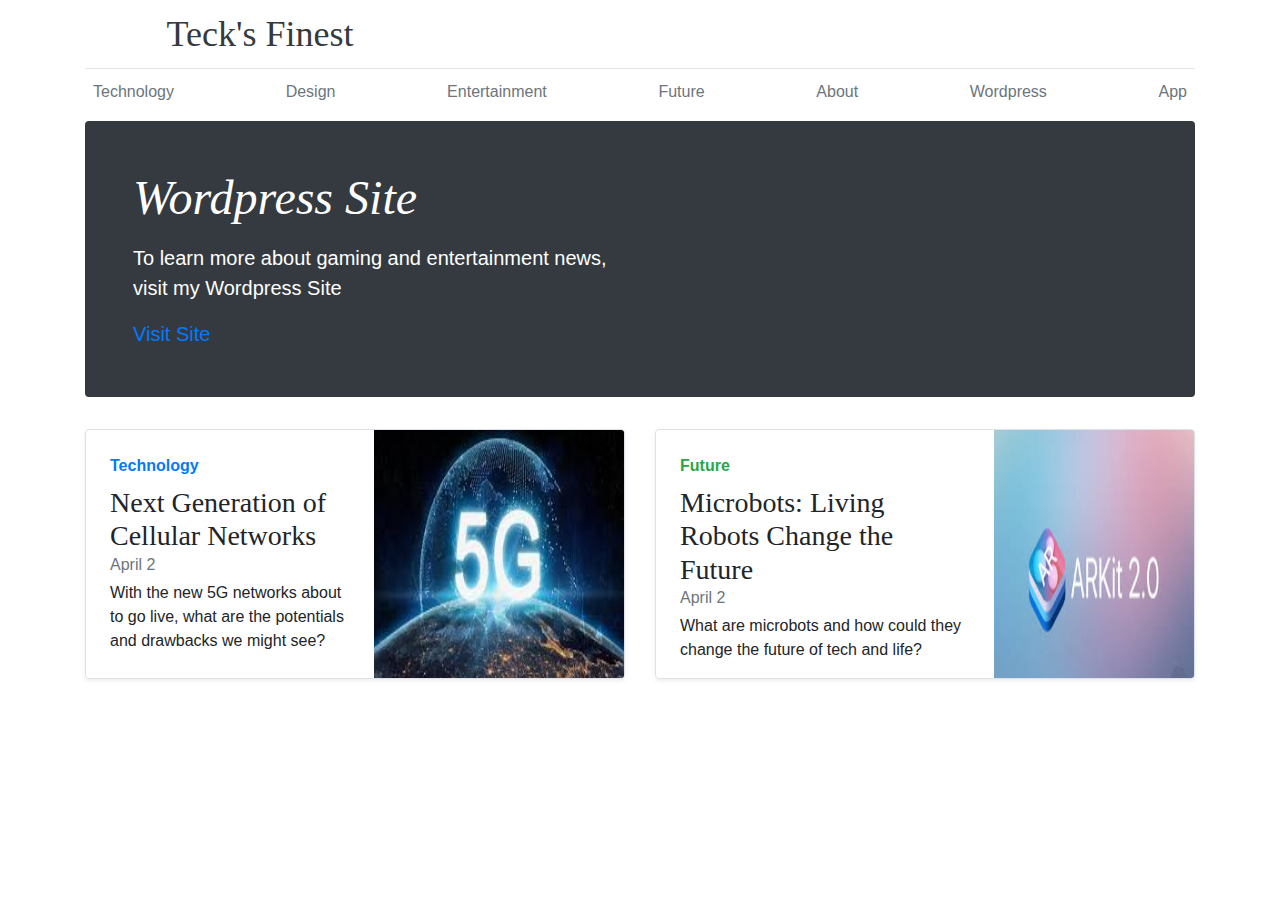
<file: wordpress.html>
<!doctype html>
<html lang="en">
  <head>
    <!-- Required meta tags -->
    <meta charset="utf-8">
    <meta name="viewport" content="width=device-width, initial-scale=1, shrink-to-fit=no">
	<meta name="description" content="Website for making websites">
    <meta name="author" content="Peter Davies">
<!--	<link rel="icon" href="  JPEG ITEM HERE  ">-->
	  
    <!-- Bootstrap CSS -->
    <link rel="stylesheet" href="https://stackpath.bootstrapcdn.com/bootstrap/4.4.1/css/bootstrap.min.css" integrity="sha384-Vkoo8x4CGsO3+Hhxv8T/Q5PaXtkKtu6ug5TOeNV6gBiFeWPGFN9MuhOf23Q9Ifjh" crossorigin="anonymous">
	  
	<link href="css/blog.css" rel="stylesheet">

    <title>Learing Web Development</title>
  </head>
	
  <body>
    <div class="container">
  <header class="blog-header py-3">
    <div class="row flex-nowrap justify-content-between align-items-center">
      <!--<div class="col-4 pt-1">
      </div>-->
      <div class="col-4 text-center">
        <a class="blog-header-logo text-dark" href="index.html">Teck's Finest</a>
      </div>
      <!--<div class="col-4 d-flex justify-content-end align-items-center">
        <a class="text-muted" href="#" aria-label="Search">
          <svg xmlns="http://www.w3.org/2000/svg" width="20" height="20" fill="none" stroke="currentColor" stroke-linecap="round" stroke-linejoin="round" stroke-width="2" class="mx-3" role="img" viewBox="0 0 24 24" focusable="false"><title>Search</title><circle cx="10.5" cy="10.5" r="7.5"/><path d="M21 21l-5.2-5.2"/></svg>
        </a>
      </div>-->
    </div>
  </header>

  <div class="nav-scroller py-1 mb-2">
    <nav class="nav d-flex justify-content-between">
      <!--<a class="p-2 text-muted" href="#">World</a>
      <a class="p-2 text-muted" href="#">U.S.</a>-->
      <a class="p-2 text-muted" href="technology.html">Technology</a>
      <a class="p-2 text-muted" href="design.html">Design</a>
      <a class="p-2 text-muted" href="entertainment.html">Entertainment</a>
      <a class="p-2 text-muted" href="future.html">Future</a>
      <a class="p-2 text-muted" href="about.html">About</a>
      <a class="p-2 text-muted" href="wordpress.html">Wordpress</a>
      <a class="p-2 text-muted" href="app.html">App</a>
      <!--<a class="p-2 text-muted" href="#">Health</a>
      <a class="p-2 text-muted" href="#">Style</a>
      <a class="p-2 text-muted" href="#">Travel</a>-->
    </nav>
  </div>

  <div class="jumbotron p-4 p-md-5 text-white rounded bg-dark">
    <div class="col-md-6 px-0">
      <h1 class="display-4 font-italic">Wordpress Site</h1>
      <p class="lead my-3">To learn more about gaming and entertainment news, visit my Wordpress Site</p>
		<a class="lead my-3" href="http://18.207.195.238/">Visit Site</a>
      <!--<p class="lead mb-0"><a href="#" class="text-white font-weight-bold">Continue reading...</a></p>-->
    </div>
  </div>

  <div class="row mb-2">
    <div class="col-md-6">
      <div class="row no-gutters border rounded overflow-hidden flex-md-row mb-4 shadow-sm h-md-250 position-relative">
        <div class="col p-4 d-flex flex-column position-static">
          <strong class="d-inline-block mb-2 text-primary">Technology</strong>
          <h3 class="mb-0">Next Generation of Cellular Networks</h3>
          <div class="mb-1 text-muted">April 2</div>
          <p class="card-text mb-auto">With the new 5G networks about to go live, what are the potentials and drawbacks we might see?</p>
          <a href="technology.html" class="stretched-link">Continue reading</a>
        </div>
        <div class="col-auto d-none d-lg-block">
			<img class="bd-placeholder-img" src="Images/5G.jfif" height="300" width="250" alt="card-img-right">
          <!--<svg class="bd-placeholder-img" width="200" height="250" xmlns="http://www.w3.org/2000/svg" preserveAspectRatio="xMidYMid slice" focusable="false" role="img" aria-label="Placeholder: Thumbnail"><title>Placeholder</title><rect width="100%" height="100%" fill="#55595c"/><text x="50%" y="50%" fill="#eceeef" dy=".3em">Thumbnail</text></svg>-->
			
        </div>
      </div>
    </div>
    <div class="col-md-6">
      <div class="row no-gutters border rounded overflow-hidden flex-md-row mb-4 shadow-sm h-md-250 position-relative">
        <div class="col p-4 d-flex flex-column position-static">
          <strong class="d-inline-block mb-2 text-success">Future</strong>
          <h3 class="mb-0">Microbots: Living Robots Change the Future</h3>
          <div class="mb-1 text-muted">April 2</div>
          <p class="mb-auto">What are microbots and how could they change the future of tech and life?</p>
          <a href="future.html" class="stretched-link">Continue reading</a>
        </div>
        <div class="col-auto d-none d-lg-block">
			<img class="bd-placeholder-img" src="Images/ARKit2.0.jfif" height="300" width="200" alt="card-img-right">
          <!--<svg class="bd-placeholder-img" width="200" height="250" xmlns="http://www.w3.org/2000/svg" preserveAspectRatio="xMidYMid slice" focusable="false" role="img" aria-label="Placeholder: Thumbnail"><title>Placeholder</title><rect width="100%" height="100%" fill="#55595c"/><text x="50%" y="50%" fill="#eceeef" dy=".3em">Thumbnail</text></svg>-->
        </div>
      </div>
    </div>
  </div>
</div>

<!--<main role="main" class="container">
  <div class="row">
    <div class="col-md-8 blog-main">
      <h3 class="pb-4 mb-4 font-italic border-bottom">
        From the Firehose
      </h3>

      <div class="blog-post">
        <h2 class="blog-post-title">Sample blog post</h2>
        <p class="blog-post-meta">January 1, 2014 by <a href="#">Mark</a></p>

        <p>This blog post shows a few different types of content that’s supported and styled with Bootstrap. Basic typography, images, and code are all supported.</p>
        <hr>
        <p>Cum sociis natoque penatibus et magnis <a href="#">dis parturient montes</a>, nascetur ridiculus mus. Aenean eu leo quam. Pellentesque ornare sem lacinia quam venenatis vestibulum. Sed posuere consectetur est at lobortis. Cras mattis consectetur purus sit amet fermentum.</p>
        <blockquote>
          <p>Curabitur blandit tempus porttitor. <strong>Nullam quis risus eget urna mollis</strong> ornare vel eu leo. Nullam id dolor id nibh ultricies vehicula ut id elit.</p>
        </blockquote>
        <p>Etiam porta <em>sem malesuada magna</em> mollis euismod. Cras mattis consectetur purus sit amet fermentum. Aenean lacinia bibendum nulla sed consectetur.</p>
        <h2>Heading</h2>
        <p>Vivamus sagittis lacus vel augue laoreet rutrum faucibus dolor auctor. Duis mollis, est non commodo luctus, nisi erat porttitor ligula, eget lacinia odio sem nec elit. Morbi leo risus, porta ac consectetur ac, vestibulum at eros.</p>
        <h3>Sub-heading</h3>
        <p>Cum sociis natoque penatibus et magnis dis parturient montes, nascetur ridiculus mus.</p>
        <pre><code>Example code block</code></pre>
        <p>Aenean lacinia bibendum nulla sed consectetur. Etiam porta sem malesuada magna mollis euismod. Fusce dapibus, tellus ac cursus commodo, tortor mauris condimentum nibh, ut fermentum massa.</p>
        <h3>Sub-heading</h3>
        <p>Cum sociis natoque penatibus et magnis dis parturient montes, nascetur ridiculus mus. Aenean lacinia bibendum nulla sed consectetur. Etiam porta sem malesuada magna mollis euismod. Fusce dapibus, tellus ac cursus commodo, tortor mauris condimentum nibh, ut fermentum massa justo sit amet risus.</p>
        <ul>
          <li>Praesent commodo cursus magna, vel scelerisque nisl consectetur et.</li>
          <li>Donec id elit non mi porta gravida at eget metus.</li>
          <li>Nulla vitae elit libero, a pharetra augue.</li>
        </ul>
        <p>Donec ullamcorper nulla non metus auctor fringilla. Nulla vitae elit libero, a pharetra augue.</p>
        <ol>
          <li>Vestibulum id ligula porta felis euismod semper.</li>
          <li>Cum sociis natoque penatibus et magnis dis parturient montes, nascetur ridiculus mus.</li>
          <li>Maecenas sed diam eget risus varius blandit sit amet non magna.</li>
        </ol>
        <p>Cras mattis consectetur purus sit amet fermentum. Sed posuere consectetur est at lobortis.</p>
      </div><!-- /.blog-post -->

      <!--<div class="blog-post">
        <h2 class="blog-post-title">Another blog post</h2>
        <p class="blog-post-meta">December 23, 2013 by <a href="#">Jacob</a></p>

        <p>Cum sociis natoque penatibus et magnis <a href="#">dis parturient montes</a>, nascetur ridiculus mus. Aenean eu leo quam. Pellentesque ornare sem lacinia quam venenatis vestibulum. Sed posuere consectetur est at lobortis. Cras mattis consectetur purus sit amet fermentum.</p>
        <blockquote>
          <p>Curabitur blandit tempus porttitor. <strong>Nullam quis risus eget urna mollis</strong> ornare vel eu leo. Nullam id dolor id nibh ultricies vehicula ut id elit.</p>
        </blockquote>
        <p>Etiam porta <em>sem malesuada magna</em> mollis euismod. Cras mattis consectetur purus sit amet fermentum. Aenean lacinia bibendum nulla sed consectetur.</p>
        <p>Vivamus sagittis lacus vel augue laoreet rutrum faucibus dolor auctor. Duis mollis, est non commodo luctus, nisi erat porttitor ligula, eget lacinia odio sem nec elit. Morbi leo risus, porta ac consectetur ac, vestibulum at eros.</p>
      </div><!-- /.blog-post -->

      <!--<div class="blog-post">
        <h2 class="blog-post-title">New feature</h2>
        <p class="blog-post-meta">December 14, 2013 by <a href="#">Chris</a></p>

        <p>Cum sociis natoque penatibus et magnis dis parturient montes, nascetur ridiculus mus. Aenean lacinia bibendum nulla sed consectetur. Etiam porta sem malesuada magna mollis euismod. Fusce dapibus, tellus ac cursus commodo, tortor mauris condimentum nibh, ut fermentum massa justo sit amet risus.</p>
        <ul>
          <li>Praesent commodo cursus magna, vel scelerisque nisl consectetur et.</li>
          <li>Donec id elit non mi porta gravida at eget metus.</li>
          <li>Nulla vitae elit libero, a pharetra augue.</li>
        </ul>
        <p>Etiam porta <em>sem malesuada magna</em> mollis euismod. Cras mattis consectetur purus sit amet fermentum. Aenean lacinia bibendum nulla sed consectetur.</p>
        <p>Donec ullamcorper nulla non metus auctor fringilla. Nulla vitae elit libero, a pharetra augue.</p>
      </div><!-- /.blog-post -->

      <!--<nav class="blog-pagination">
        <a class="btn btn-outline-primary" href="#">Older</a>
        <a class="btn btn-outline-secondary disabled" href="#" tabindex="-1" aria-disabled="true">Newer</a>
      </nav>

    </div><!-- /.blog-main -->

    <!--<aside class="col-md-4 blog-sidebar">
      <div class="p-4 mb-3 bg-light rounded">
        <h4 class="font-italic">About</h4>
        <p class="mb-0">Etiam porta <em>sem malesuada magna</em> mollis euismod. Cras mattis consectetur purus sit amet fermentum. Aenean lacinia bibendum nulla sed consectetur.</p>
      </div>

      <div class="p-4">
        <h4 class="font-italic">Archives</h4>
        <ol class="list-unstyled mb-0">
          <li><a href="#">March 2014</a></li>
          <li><a href="#">February 2014</a></li>
          <li><a href="#">January 2014</a></li>
          <li><a href="#">December 2013</a></li>
          <li><a href="#">November 2013</a></li>
          <li><a href="#">October 2013</a></li>
          <li><a href="#">September 2013</a></li>
          <li><a href="#">August 2013</a></li>
          <li><a href="#">July 2013</a></li>
          <li><a href="#">June 2013</a></li>
          <li><a href="#">May 2013</a></li>
          <li><a href="#">April 2013</a></li>
        </ol>
      </div>

      <div class="p-4">
        <h4 class="font-italic">Elsewhere</h4>
        <ol class="list-unstyled">
          <li><a href="#">GitHub</a></li>
          <li><a href="#">Twitter</a></li>
          <li><a href="#">Facebook</a></li>
        </ol>
      </div>
    </aside>

  </div>

</main>-->

    <!-- Optional JavaScript -->
    <!-- jQuery first, then Popper.js, then Bootstrap JS -->
    <script src="https://code.jquery.com/jquery-3.4.1.slim.min.js" integrity="sha384-J6qa4849blE2+poT4WnyKhv5vZF5SrPo0iEjwBvKU7imGFAV0wwj1yYfoRSJoZ+n" crossorigin="anonymous"></script>
    <script src="https://cdn.jsdelivr.net/npm/popper.js@1.16.0/dist/umd/popper.min.js" integrity="sha384-Q6E9RHvbIyZFJoft+2mJbHaEWldlvI9IOYy5n3zV9zzTtmI3UksdQRVvoxMfooAo" crossorigin="anonymous"></script>
    <script src="https://stackpath.bootstrapcdn.com/bootstrap/4.4.1/js/bootstrap.min.js" integrity="sha384-wfSDF2E50Y2D1uUdj0O3uMBJnjuUD4Ih7YwaYd1iqfktj0Uod8GCExl3Og8ifwB6" crossorigin="anonymous"></script>
  </body>
</html>
</file>
<file: css/blog.css>
/* stylelint-disable selector-list-comma-newline-after */

.blog-header {
  line-height: 1;
  border-bottom: 1px solid #e5e5e5;
}

.text-center {
	text-align: center;
}

.blog-header-logo {
  font-family: "Playfair Display", Georgia, "Times New Roman", serif;
  font-size: 2.25rem;
}

.blog-header-logo:hover {
  text-decoration: none;
}

h1, h2, h3, h4, h5, h6 {
  font-family: "Playfair Display", Georgia, "Times New Roman", serif;
}

.display-4 {
  font-size: 2.5rem;
}
@media (min-width: 768px) {
  .display-4 {
    font-size: 3rem;
  }
}

.nav-scroller {
  position: relative;
  z-index: 2;
  height: 2.75rem;
  overflow-y: hidden;
}

.nav-scroller .nav {
  display: -ms-flexbox;
  display: flex;
  -ms-flex-wrap: nowrap;
  flex-wrap: nowrap;
  padding-bottom: 1rem;
  margin-top: -1px;
  overflow-x: auto;
  text-align: center;
  white-space: nowrap;
  -webkit-overflow-scrolling: touch;
}

.nav-scroller .nav-link {
  padding-top: .75rem;
  padding-bottom: .75rem;
  font-size: .875rem;
}

.card-img-right {
  height: 100%;
  border-radius: 0 3px 3px 0;
}

.flex-auto {
  -ms-flex: 0 0 auto;
  flex: 0 0 auto;
}

.h-250 { height: 250px; }
@media (min-width: 768px) {
  .h-md-250 { height: 250px; }
}

/* Pagination */
.blog-pagination {
  margin-bottom: 4rem;
}
.blog-pagination > .btn {
  border-radius: 2rem;
}

/*
 * Blog posts
 */
.blog-post {
  margin-bottom: 4rem;
}
.blog-post-title {
  margin-bottom: .25rem;
  font-size: 2.5rem;
}
.blog-post-meta {
  margin-bottom: 1.25rem;
  color: #999;
}

/*
 * Footer
 */
.blog-footer {
  padding: 2.5rem 0;
  color: #999;
  text-align: center;
  background-color: #f9f9f9;
  border-top: .05rem solid #e5e5e5;
}
.blog-footer p:last-child {
  margin-bottom: 0;
}
</file>
